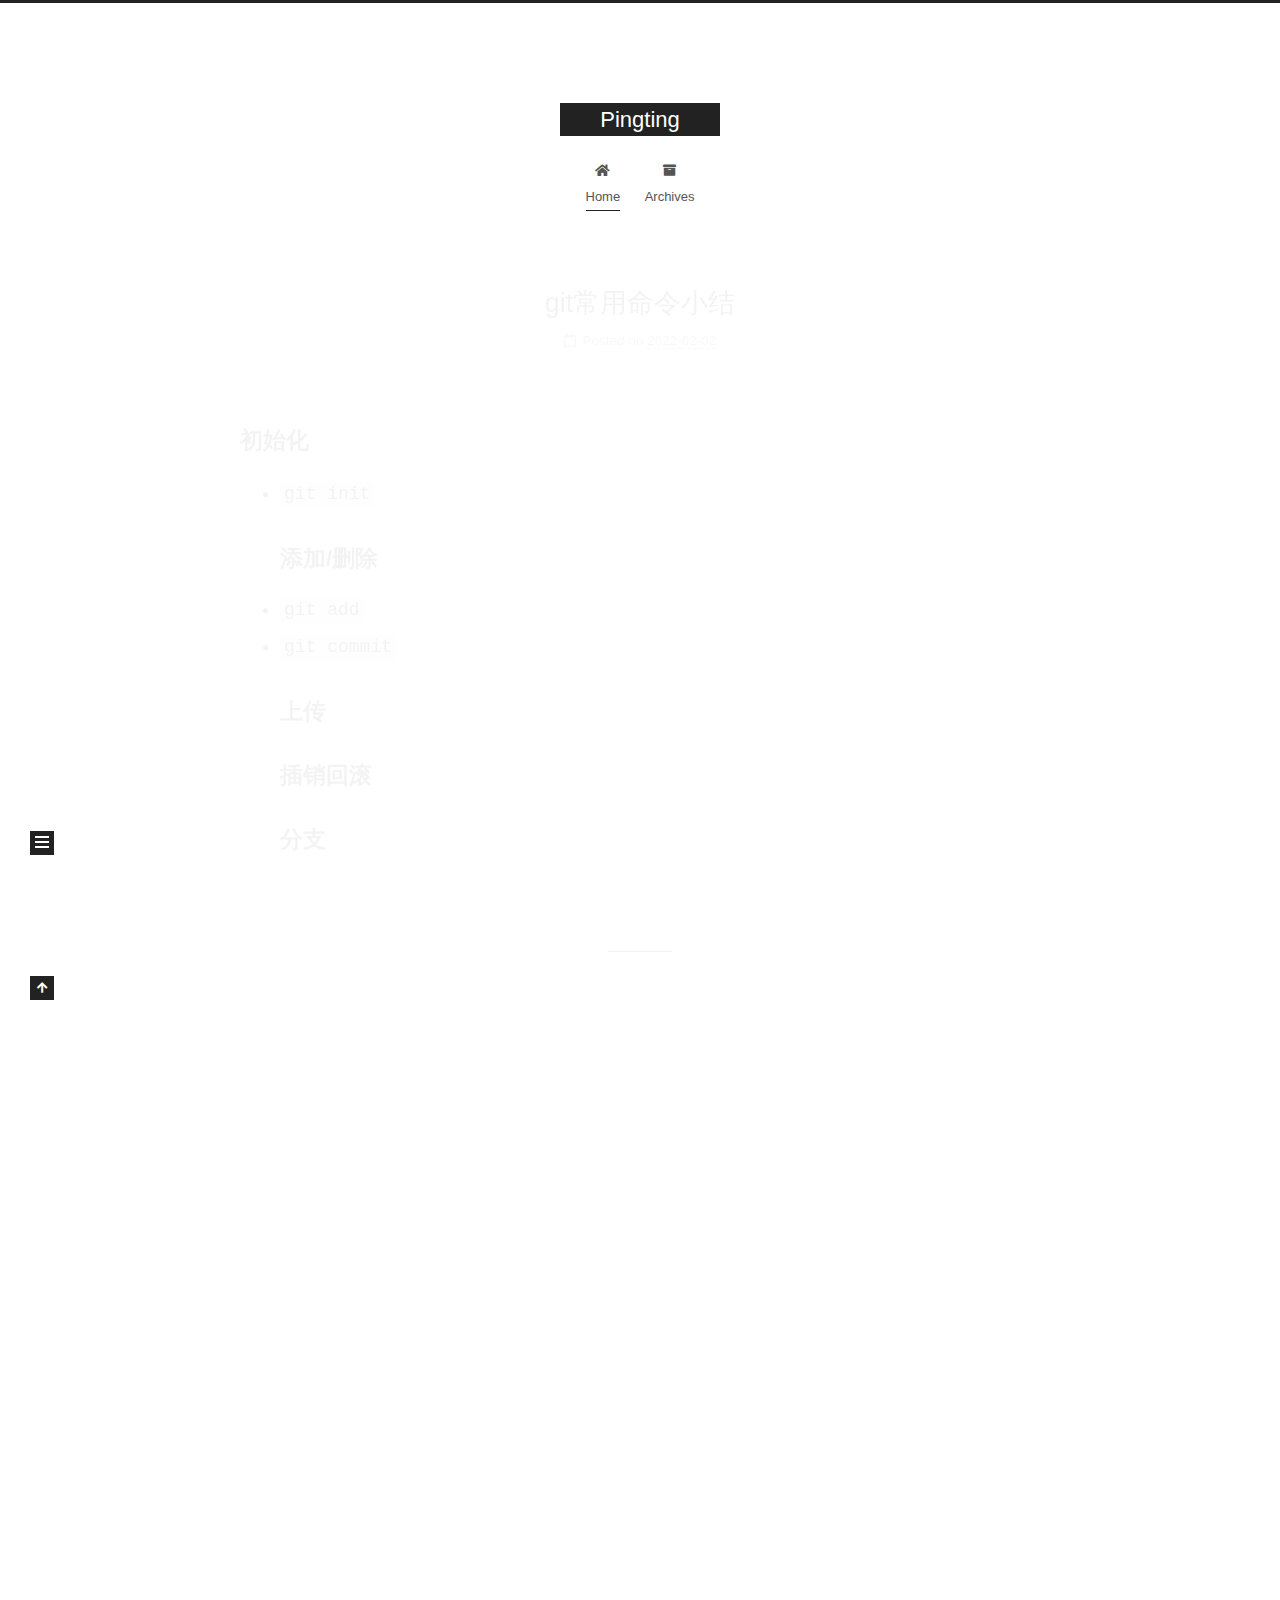
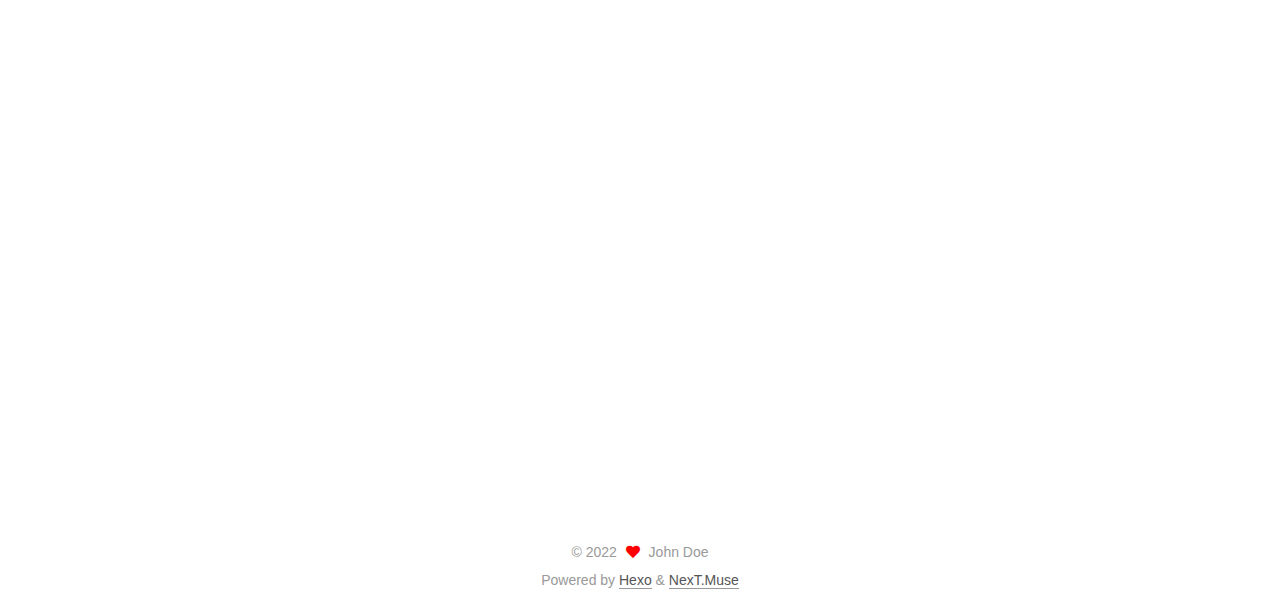
<file: index.html>
<!DOCTYPE html>
<html lang="en">
<head>
  <meta charset="UTF-8">
<meta name="viewport" content="width=device-width, initial-scale=1, maximum-scale=2">
<meta name="theme-color" content="#222">
<meta name="generator" content="Hexo 5.4.1">
  <link rel="apple-touch-icon" sizes="180x180" href="/images/apple-touch-icon-next.png">
  <link rel="icon" type="image/png" sizes="32x32" href="/images/favicon-32x32-next.png">
  <link rel="icon" type="image/png" sizes="16x16" href="/images/favicon-16x16-next.png">
  <link rel="mask-icon" href="/images/logo.svg" color="#222">

<link rel="stylesheet" href="/css/main.css">


<link rel="stylesheet" href="/lib/font-awesome/css/all.min.css">

<script id="hexo-configurations">
    var NexT = window.NexT || {};
    var CONFIG = {"hostname":"example.com","root":"/","scheme":"Muse","version":"7.8.0","exturl":false,"sidebar":{"position":"left","display":"post","padding":18,"offset":12,"onmobile":false},"copycode":{"enable":false,"show_result":false,"style":null},"back2top":{"enable":true,"sidebar":false,"scrollpercent":false},"bookmark":{"enable":false,"color":"#222","save":"auto"},"fancybox":false,"mediumzoom":false,"lazyload":false,"pangu":false,"comments":{"style":"tabs","active":null,"storage":true,"lazyload":false,"nav":null},"algolia":{"hits":{"per_page":10},"labels":{"input_placeholder":"Search for Posts","hits_empty":"We didn't find any results for the search: ${query}","hits_stats":"${hits} results found in ${time} ms"}},"localsearch":{"enable":false,"trigger":"auto","top_n_per_article":1,"unescape":false,"preload":false},"motion":{"enable":true,"async":false,"transition":{"post_block":"fadeIn","post_header":"slideDownIn","post_body":"slideDownIn","coll_header":"slideLeftIn","sidebar":"slideUpIn"}}};
  </script>

  <meta property="og:type" content="website">
<meta property="og:title" content="Pingting">
<meta property="og:url" content="http://example.com/index.html">
<meta property="og:site_name" content="Pingting">
<meta property="og:locale" content="en_US">
<meta property="article:author" content="John Doe">
<meta name="twitter:card" content="summary">

<link rel="canonical" href="http://example.com/">


<script id="page-configurations">
  // https://hexo.io/docs/variables.html
  CONFIG.page = {
    sidebar: "",
    isHome : true,
    isPost : false,
    lang   : 'en'
  };
</script>

  <title>Pingting</title>
  






  <noscript>
  <style>
  .use-motion .brand,
  .use-motion .menu-item,
  .sidebar-inner,
  .use-motion .post-block,
  .use-motion .pagination,
  .use-motion .comments,
  .use-motion .post-header,
  .use-motion .post-body,
  .use-motion .collection-header { opacity: initial; }

  .use-motion .site-title,
  .use-motion .site-subtitle {
    opacity: initial;
    top: initial;
  }

  .use-motion .logo-line-before i { left: initial; }
  .use-motion .logo-line-after i { right: initial; }
  </style>
</noscript>

</head>

<body itemscope itemtype="http://schema.org/WebPage">
  <div class="container use-motion">
    <div class="headband"></div>

    <header class="header" itemscope itemtype="http://schema.org/WPHeader">
      <div class="header-inner"><div class="site-brand-container">
  <div class="site-nav-toggle">
    <div class="toggle" aria-label="Toggle navigation bar">
      <span class="toggle-line toggle-line-first"></span>
      <span class="toggle-line toggle-line-middle"></span>
      <span class="toggle-line toggle-line-last"></span>
    </div>
  </div>

  <div class="site-meta">

    <a href="/" class="brand" rel="start">
      <span class="logo-line-before"><i></i></span>
      <h1 class="site-title">Pingting</h1>
      <span class="logo-line-after"><i></i></span>
    </a>
  </div>

  <div class="site-nav-right">
    <div class="toggle popup-trigger">
    </div>
  </div>
</div>




<nav class="site-nav">
  <ul id="menu" class="main-menu menu">
        <li class="menu-item menu-item-home">

    <a href="/" rel="section"><i class="fa fa-home fa-fw"></i>Home</a>

  </li>
        <li class="menu-item menu-item-archives">

    <a href="/archives/" rel="section"><i class="fa fa-archive fa-fw"></i>Archives</a>

  </li>
  </ul>
</nav>




</div>
    </header>

    
  <div class="back-to-top">
    <i class="fa fa-arrow-up"></i>
    <span>0%</span>
  </div>


    <main class="main">
      <div class="main-inner">
        <div class="content-wrap">
          

          <div class="content index posts-expand">
            
      
  
  
  <article itemscope itemtype="http://schema.org/Article" class="post-block" lang="en">
    <link itemprop="mainEntityOfPage" href="http://example.com/2022/02/02/git%E5%B8%B8%E7%94%A8%E5%91%BD%E4%BB%A4%E5%B0%8F%E7%BB%93/">

    <span hidden itemprop="author" itemscope itemtype="http://schema.org/Person">
      <meta itemprop="image" content="/images/avatar.gif">
      <meta itemprop="name" content="John Doe">
      <meta itemprop="description" content="">
    </span>

    <span hidden itemprop="publisher" itemscope itemtype="http://schema.org/Organization">
      <meta itemprop="name" content="Pingting">
    </span>
      <header class="post-header">
        <h2 class="post-title" itemprop="name headline">
          
            <a href="/2022/02/02/git%E5%B8%B8%E7%94%A8%E5%91%BD%E4%BB%A4%E5%B0%8F%E7%BB%93/" class="post-title-link" itemprop="url">git常用命令小结</a>
        </h2>

        <div class="post-meta">
            <span class="post-meta-item">
              <span class="post-meta-item-icon">
                <i class="far fa-calendar"></i>
              </span>
              <span class="post-meta-item-text">Posted on</span>
              

              <time title="Created: 2022-02-02 17:10:20 / Modified: 17:44:55" itemprop="dateCreated datePublished" datetime="2022-02-02T17:10:20+08:00">2022-02-02</time>
            </span>

          

        </div>
      </header>

    
    
    
    <div class="post-body" itemprop="articleBody">

      
          <h3 id="初始化"><a href="#初始化" class="headerlink" title="初始化"></a>初始化</h3><ul>
<li><code>git init</code><h3 id="添加-删除"><a href="#添加-删除" class="headerlink" title="添加/删除"></a>添加/删除</h3></li>
<li><code>git add</code></li>
<li><code>git commit</code><h3 id="上传"><a href="#上传" class="headerlink" title="上传"></a>上传</h3><h3 id="插销回滚"><a href="#插销回滚" class="headerlink" title="插销回滚"></a>插销回滚</h3><h3 id="分支"><a href="#分支" class="headerlink" title="分支"></a>分支</h3></li>
</ul>

      
    </div>

    
    
    
      <footer class="post-footer">
        <div class="post-eof"></div>
      </footer>
  </article>
  
  
  

      
  
  
  <article itemscope itemtype="http://schema.org/Article" class="post-block" lang="en">
    <link itemprop="mainEntityOfPage" href="http://example.com/2022/02/02/hello-world/">

    <span hidden itemprop="author" itemscope itemtype="http://schema.org/Person">
      <meta itemprop="image" content="/images/avatar.gif">
      <meta itemprop="name" content="John Doe">
      <meta itemprop="description" content="">
    </span>

    <span hidden itemprop="publisher" itemscope itemtype="http://schema.org/Organization">
      <meta itemprop="name" content="Pingting">
    </span>
      <header class="post-header">
        <h2 class="post-title" itemprop="name headline">
          
            <a href="/2022/02/02/hello-world/" class="post-title-link" itemprop="url">Hello World</a>
        </h2>

        <div class="post-meta">
            <span class="post-meta-item">
              <span class="post-meta-item-icon">
                <i class="far fa-calendar"></i>
              </span>
              <span class="post-meta-item-text">Posted on</span>
              

              <time title="Created: 2022-02-02 16:52:49 / Modified: 16:37:28" itemprop="dateCreated datePublished" datetime="2022-02-02T16:52:49+08:00">2022-02-02</time>
            </span>

          

        </div>
      </header>

    
    
    
    <div class="post-body" itemprop="articleBody">

      
          <p>Welcome to <a target="_blank" rel="noopener" href="https://hexo.io/">Hexo</a>! This is your very first post. Check <a target="_blank" rel="noopener" href="https://hexo.io/docs/">documentation</a> for more info. If you get any problems when using Hexo, you can find the answer in <a target="_blank" rel="noopener" href="https://hexo.io/docs/troubleshooting.html">troubleshooting</a> or you can ask me on <a target="_blank" rel="noopener" href="https://github.com/hexojs/hexo/issues">GitHub</a>.</p>
<h2 id="Quick-Start"><a href="#Quick-Start" class="headerlink" title="Quick Start"></a>Quick Start</h2><h3 id="Create-a-new-post"><a href="#Create-a-new-post" class="headerlink" title="Create a new post"></a>Create a new post</h3><figure class="highlight bash"><table><tr><td class="gutter"><pre><span class="line">1</span><br></pre></td><td class="code"><pre><span class="line">$ hexo new <span class="string">&quot;My New Post&quot;</span></span><br></pre></td></tr></table></figure>

<p>More info: <a target="_blank" rel="noopener" href="https://hexo.io/docs/writing.html">Writing</a></p>
<h3 id="Run-server"><a href="#Run-server" class="headerlink" title="Run server"></a>Run server</h3><figure class="highlight bash"><table><tr><td class="gutter"><pre><span class="line">1</span><br></pre></td><td class="code"><pre><span class="line">$ hexo server</span><br></pre></td></tr></table></figure>

<p>More info: <a target="_blank" rel="noopener" href="https://hexo.io/docs/server.html">Server</a></p>
<h3 id="Generate-static-files"><a href="#Generate-static-files" class="headerlink" title="Generate static files"></a>Generate static files</h3><figure class="highlight bash"><table><tr><td class="gutter"><pre><span class="line">1</span><br></pre></td><td class="code"><pre><span class="line">$ hexo generate</span><br></pre></td></tr></table></figure>

<p>More info: <a target="_blank" rel="noopener" href="https://hexo.io/docs/generating.html">Generating</a></p>
<h3 id="Deploy-to-remote-sites"><a href="#Deploy-to-remote-sites" class="headerlink" title="Deploy to remote sites"></a>Deploy to remote sites</h3><figure class="highlight bash"><table><tr><td class="gutter"><pre><span class="line">1</span><br></pre></td><td class="code"><pre><span class="line">$ hexo deploy</span><br></pre></td></tr></table></figure>

<p>More info: <a target="_blank" rel="noopener" href="https://hexo.io/docs/one-command-deployment.html">Deployment</a></p>

      
    </div>

    
    
    
      <footer class="post-footer">
        <div class="post-eof"></div>
      </footer>
  </article>
  
  
  


  



          </div>
          

<script>
  window.addEventListener('tabs:register', () => {
    let { activeClass } = CONFIG.comments;
    if (CONFIG.comments.storage) {
      activeClass = localStorage.getItem('comments_active') || activeClass;
    }
    if (activeClass) {
      let activeTab = document.querySelector(`a[href="#comment-${activeClass}"]`);
      if (activeTab) {
        activeTab.click();
      }
    }
  });
  if (CONFIG.comments.storage) {
    window.addEventListener('tabs:click', event => {
      if (!event.target.matches('.tabs-comment .tab-content .tab-pane')) return;
      let commentClass = event.target.classList[1];
      localStorage.setItem('comments_active', commentClass);
    });
  }
</script>

        </div>
          
  
  <div class="toggle sidebar-toggle">
    <span class="toggle-line toggle-line-first"></span>
    <span class="toggle-line toggle-line-middle"></span>
    <span class="toggle-line toggle-line-last"></span>
  </div>

  <aside class="sidebar">
    <div class="sidebar-inner">

      <ul class="sidebar-nav motion-element">
        <li class="sidebar-nav-toc">
          Table of Contents
        </li>
        <li class="sidebar-nav-overview">
          Overview
        </li>
      </ul>

      <!--noindex-->
      <div class="post-toc-wrap sidebar-panel">
      </div>
      <!--/noindex-->

      <div class="site-overview-wrap sidebar-panel">
        <div class="site-author motion-element" itemprop="author" itemscope itemtype="http://schema.org/Person">
  <p class="site-author-name" itemprop="name">John Doe</p>
  <div class="site-description" itemprop="description"></div>
</div>
<div class="site-state-wrap motion-element">
  <nav class="site-state">
      <div class="site-state-item site-state-posts">
          <a href="/archives/">
        
          <span class="site-state-item-count">2</span>
          <span class="site-state-item-name">posts</span>
        </a>
      </div>
  </nav>
</div>



      </div>

    </div>
  </aside>
  <div id="sidebar-dimmer"></div>


      </div>
    </main>

    <footer class="footer">
      <div class="footer-inner">
        

        

<div class="copyright">
  
  &copy; 
  <span itemprop="copyrightYear">2022</span>
  <span class="with-love">
    <i class="fa fa-heart"></i>
  </span>
  <span class="author" itemprop="copyrightHolder">John Doe</span>
</div>
  <div class="powered-by">Powered by <a href="https://hexo.io/" class="theme-link" rel="noopener" target="_blank">Hexo</a> & <a href="https://muse.theme-next.org/" class="theme-link" rel="noopener" target="_blank">NexT.Muse</a>
  </div>

        








      </div>
    </footer>
  </div>

  
  <script src="/lib/anime.min.js"></script>
  <script src="/lib/velocity/velocity.min.js"></script>
  <script src="/lib/velocity/velocity.ui.min.js"></script>

<script src="/js/utils.js"></script>

<script src="/js/motion.js"></script>


<script src="/js/schemes/muse.js"></script>


<script src="/js/next-boot.js"></script>




  















  

  

</body>
</html>
</file>
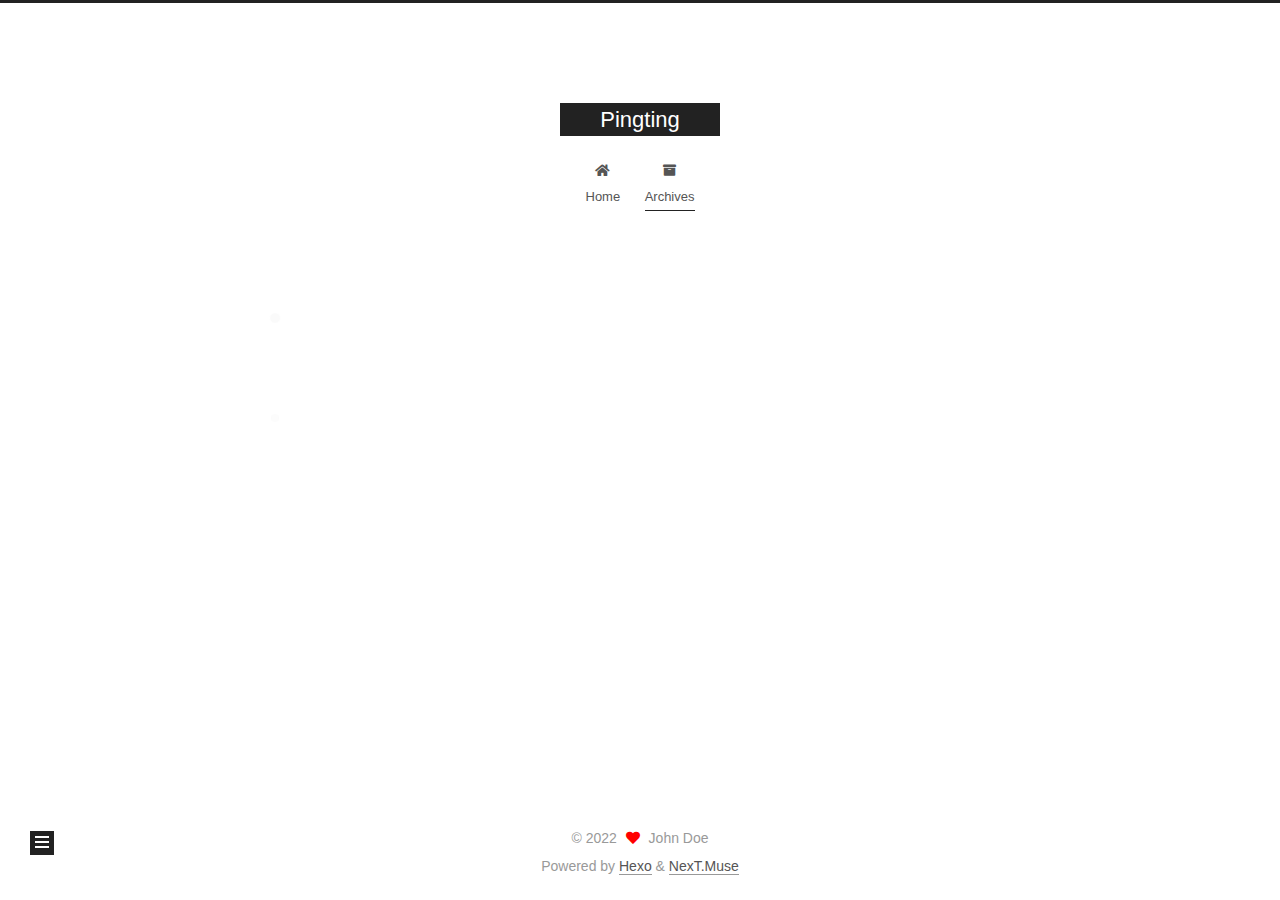
<file: archives/index.html>
<!DOCTYPE html>
<html lang="en">
<head>
  <meta charset="UTF-8">
<meta name="viewport" content="width=device-width, initial-scale=1, maximum-scale=2">
<meta name="theme-color" content="#222">
<meta name="generator" content="Hexo 5.4.1">
  <link rel="apple-touch-icon" sizes="180x180" href="/images/apple-touch-icon-next.png">
  <link rel="icon" type="image/png" sizes="32x32" href="/images/favicon-32x32-next.png">
  <link rel="icon" type="image/png" sizes="16x16" href="/images/favicon-16x16-next.png">
  <link rel="mask-icon" href="/images/logo.svg" color="#222">

<link rel="stylesheet" href="/css/main.css">


<link rel="stylesheet" href="/lib/font-awesome/css/all.min.css">

<script id="hexo-configurations">
    var NexT = window.NexT || {};
    var CONFIG = {"hostname":"example.com","root":"/","scheme":"Muse","version":"7.8.0","exturl":false,"sidebar":{"position":"left","display":"post","padding":18,"offset":12,"onmobile":false},"copycode":{"enable":false,"show_result":false,"style":null},"back2top":{"enable":true,"sidebar":false,"scrollpercent":false},"bookmark":{"enable":false,"color":"#222","save":"auto"},"fancybox":false,"mediumzoom":false,"lazyload":false,"pangu":false,"comments":{"style":"tabs","active":null,"storage":true,"lazyload":false,"nav":null},"algolia":{"hits":{"per_page":10},"labels":{"input_placeholder":"Search for Posts","hits_empty":"We didn't find any results for the search: ${query}","hits_stats":"${hits} results found in ${time} ms"}},"localsearch":{"enable":false,"trigger":"auto","top_n_per_article":1,"unescape":false,"preload":false},"motion":{"enable":true,"async":false,"transition":{"post_block":"fadeIn","post_header":"slideDownIn","post_body":"slideDownIn","coll_header":"slideLeftIn","sidebar":"slideUpIn"}}};
  </script>

  <meta property="og:type" content="website">
<meta property="og:title" content="Pingting">
<meta property="og:url" content="http://example.com/archives/index.html">
<meta property="og:site_name" content="Pingting">
<meta property="og:locale" content="en_US">
<meta property="article:author" content="John Doe">
<meta name="twitter:card" content="summary">

<link rel="canonical" href="http://example.com/archives/">


<script id="page-configurations">
  // https://hexo.io/docs/variables.html
  CONFIG.page = {
    sidebar: "",
    isHome : false,
    isPost : false,
    lang   : 'en'
  };
</script>

  <title>Archive | Pingting</title>
  






  <noscript>
  <style>
  .use-motion .brand,
  .use-motion .menu-item,
  .sidebar-inner,
  .use-motion .post-block,
  .use-motion .pagination,
  .use-motion .comments,
  .use-motion .post-header,
  .use-motion .post-body,
  .use-motion .collection-header { opacity: initial; }

  .use-motion .site-title,
  .use-motion .site-subtitle {
    opacity: initial;
    top: initial;
  }

  .use-motion .logo-line-before i { left: initial; }
  .use-motion .logo-line-after i { right: initial; }
  </style>
</noscript>

</head>

<body itemscope itemtype="http://schema.org/WebPage">
  <div class="container use-motion">
    <div class="headband"></div>

    <header class="header" itemscope itemtype="http://schema.org/WPHeader">
      <div class="header-inner"><div class="site-brand-container">
  <div class="site-nav-toggle">
    <div class="toggle" aria-label="Toggle navigation bar">
      <span class="toggle-line toggle-line-first"></span>
      <span class="toggle-line toggle-line-middle"></span>
      <span class="toggle-line toggle-line-last"></span>
    </div>
  </div>

  <div class="site-meta">

    <a href="/" class="brand" rel="start">
      <span class="logo-line-before"><i></i></span>
      <h1 class="site-title">Pingting</h1>
      <span class="logo-line-after"><i></i></span>
    </a>
  </div>

  <div class="site-nav-right">
    <div class="toggle popup-trigger">
    </div>
  </div>
</div>




<nav class="site-nav">
  <ul id="menu" class="main-menu menu">
        <li class="menu-item menu-item-home">

    <a href="/" rel="section"><i class="fa fa-home fa-fw"></i>Home</a>

  </li>
        <li class="menu-item menu-item-archives">

    <a href="/archives/" rel="section"><i class="fa fa-archive fa-fw"></i>Archives</a>

  </li>
  </ul>
</nav>




</div>
    </header>

    
  <div class="back-to-top">
    <i class="fa fa-arrow-up"></i>
    <span>0%</span>
  </div>


    <main class="main">
      <div class="main-inner">
        <div class="content-wrap">
          

          <div class="content archive">
            

  
  
  
  <div class="post-block">
    <div class="posts-collapse">
      <div class="collection-title">
        <span class="collection-header">Um..! 2 posts in total. Keep on posting.</span>
      </div>

      
    <div class="collection-year">
      <span class="collection-header">2022</span>
    </div>

  <article itemscope itemtype="http://schema.org/Article">
    <header class="post-header">

      <div class="post-meta">
        <time itemprop="dateCreated"
              datetime="2022-02-02T17:10:20+08:00"
              content="2022-02-02">
          02-02
        </time>
      </div>

      <div class="post-title">
          <a class="post-title-link" href="/2022/02/02/git%E5%B8%B8%E7%94%A8%E5%91%BD%E4%BB%A4%E5%B0%8F%E7%BB%93/" itemprop="url">
            <span itemprop="name">git常用命令小结</span>
          </a>
      </div>

    </header>
  </article>

  <article itemscope itemtype="http://schema.org/Article">
    <header class="post-header">

      <div class="post-meta">
        <time itemprop="dateCreated"
              datetime="2022-02-02T16:52:49+08:00"
              content="2022-02-02">
          02-02
        </time>
      </div>

      <div class="post-title">
          <a class="post-title-link" href="/2022/02/02/hello-world/" itemprop="url">
            <span itemprop="name">Hello World</span>
          </a>
      </div>

    </header>
  </article>


    </div>
  </div>
  
  
  

  



          </div>
          

<script>
  window.addEventListener('tabs:register', () => {
    let { activeClass } = CONFIG.comments;
    if (CONFIG.comments.storage) {
      activeClass = localStorage.getItem('comments_active') || activeClass;
    }
    if (activeClass) {
      let activeTab = document.querySelector(`a[href="#comment-${activeClass}"]`);
      if (activeTab) {
        activeTab.click();
      }
    }
  });
  if (CONFIG.comments.storage) {
    window.addEventListener('tabs:click', event => {
      if (!event.target.matches('.tabs-comment .tab-content .tab-pane')) return;
      let commentClass = event.target.classList[1];
      localStorage.setItem('comments_active', commentClass);
    });
  }
</script>

        </div>
          
  
  <div class="toggle sidebar-toggle">
    <span class="toggle-line toggle-line-first"></span>
    <span class="toggle-line toggle-line-middle"></span>
    <span class="toggle-line toggle-line-last"></span>
  </div>

  <aside class="sidebar">
    <div class="sidebar-inner">

      <ul class="sidebar-nav motion-element">
        <li class="sidebar-nav-toc">
          Table of Contents
        </li>
        <li class="sidebar-nav-overview">
          Overview
        </li>
      </ul>

      <!--noindex-->
      <div class="post-toc-wrap sidebar-panel">
      </div>
      <!--/noindex-->

      <div class="site-overview-wrap sidebar-panel">
        <div class="site-author motion-element" itemprop="author" itemscope itemtype="http://schema.org/Person">
  <p class="site-author-name" itemprop="name">John Doe</p>
  <div class="site-description" itemprop="description"></div>
</div>
<div class="site-state-wrap motion-element">
  <nav class="site-state">
      <div class="site-state-item site-state-posts">
          <a href="/archives/">
        
          <span class="site-state-item-count">2</span>
          <span class="site-state-item-name">posts</span>
        </a>
      </div>
  </nav>
</div>



      </div>

    </div>
  </aside>
  <div id="sidebar-dimmer"></div>


      </div>
    </main>

    <footer class="footer">
      <div class="footer-inner">
        

        

<div class="copyright">
  
  &copy; 
  <span itemprop="copyrightYear">2022</span>
  <span class="with-love">
    <i class="fa fa-heart"></i>
  </span>
  <span class="author" itemprop="copyrightHolder">John Doe</span>
</div>
  <div class="powered-by">Powered by <a href="https://hexo.io/" class="theme-link" rel="noopener" target="_blank">Hexo</a> & <a href="https://muse.theme-next.org/" class="theme-link" rel="noopener" target="_blank">NexT.Muse</a>
  </div>

        








      </div>
    </footer>
  </div>

  
  <script src="/lib/anime.min.js"></script>
  <script src="/lib/velocity/velocity.min.js"></script>
  <script src="/lib/velocity/velocity.ui.min.js"></script>

<script src="/js/utils.js"></script>

<script src="/js/motion.js"></script>


<script src="/js/schemes/muse.js"></script>


<script src="/js/next-boot.js"></script>




  















  

  

</body>
</html>
</file>
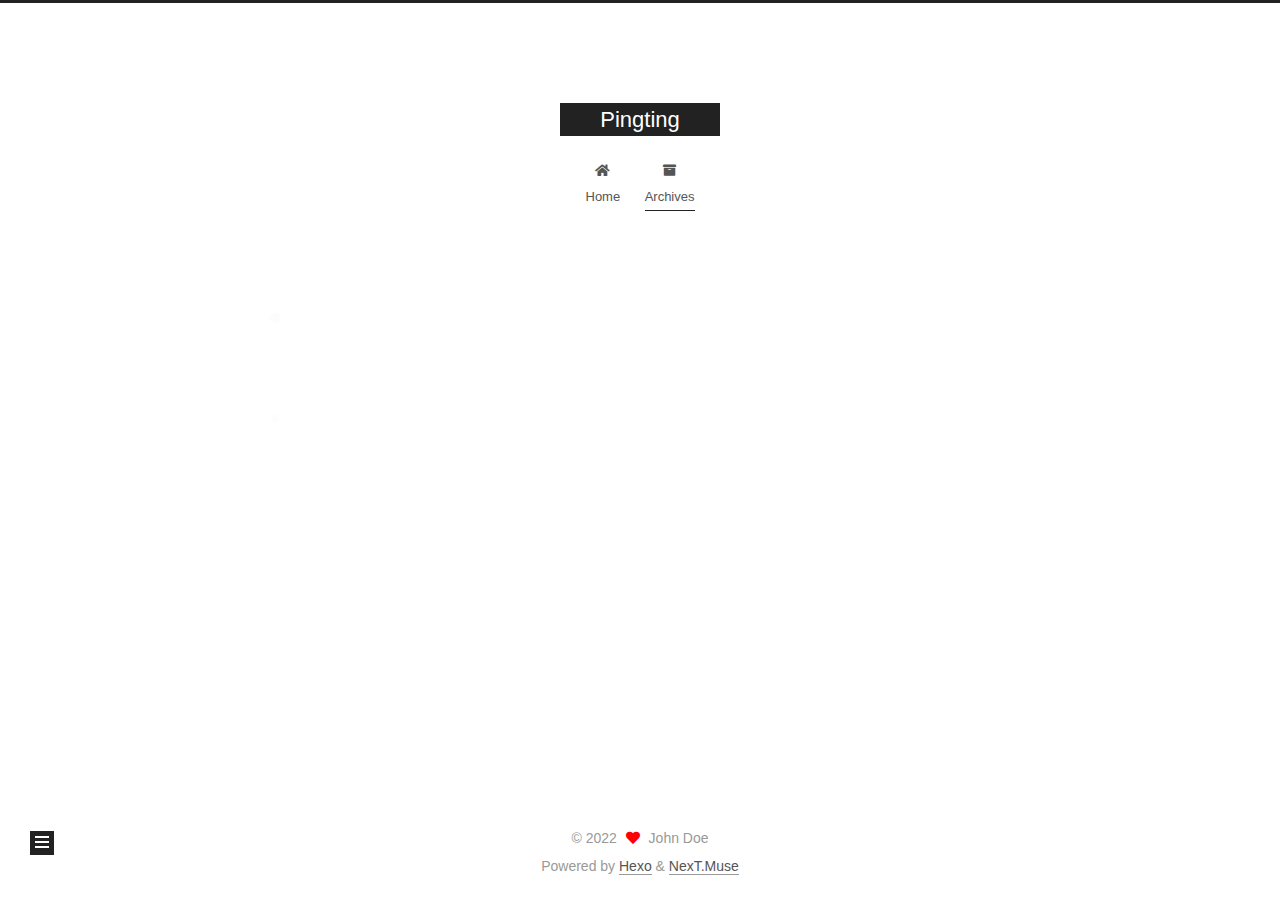
<file: archives/2022/index.html>
<!DOCTYPE html>
<html lang="en">
<head>
  <meta charset="UTF-8">
<meta name="viewport" content="width=device-width, initial-scale=1, maximum-scale=2">
<meta name="theme-color" content="#222">
<meta name="generator" content="Hexo 5.4.1">
  <link rel="apple-touch-icon" sizes="180x180" href="/images/apple-touch-icon-next.png">
  <link rel="icon" type="image/png" sizes="32x32" href="/images/favicon-32x32-next.png">
  <link rel="icon" type="image/png" sizes="16x16" href="/images/favicon-16x16-next.png">
  <link rel="mask-icon" href="/images/logo.svg" color="#222">

<link rel="stylesheet" href="/css/main.css">


<link rel="stylesheet" href="/lib/font-awesome/css/all.min.css">

<script id="hexo-configurations">
    var NexT = window.NexT || {};
    var CONFIG = {"hostname":"example.com","root":"/","scheme":"Muse","version":"7.8.0","exturl":false,"sidebar":{"position":"left","display":"post","padding":18,"offset":12,"onmobile":false},"copycode":{"enable":false,"show_result":false,"style":null},"back2top":{"enable":true,"sidebar":false,"scrollpercent":false},"bookmark":{"enable":false,"color":"#222","save":"auto"},"fancybox":false,"mediumzoom":false,"lazyload":false,"pangu":false,"comments":{"style":"tabs","active":null,"storage":true,"lazyload":false,"nav":null},"algolia":{"hits":{"per_page":10},"labels":{"input_placeholder":"Search for Posts","hits_empty":"We didn't find any results for the search: ${query}","hits_stats":"${hits} results found in ${time} ms"}},"localsearch":{"enable":false,"trigger":"auto","top_n_per_article":1,"unescape":false,"preload":false},"motion":{"enable":true,"async":false,"transition":{"post_block":"fadeIn","post_header":"slideDownIn","post_body":"slideDownIn","coll_header":"slideLeftIn","sidebar":"slideUpIn"}}};
  </script>

  <meta property="og:type" content="website">
<meta property="og:title" content="Pingting">
<meta property="og:url" content="http://example.com/archives/2022/index.html">
<meta property="og:site_name" content="Pingting">
<meta property="og:locale" content="en_US">
<meta property="article:author" content="John Doe">
<meta name="twitter:card" content="summary">

<link rel="canonical" href="http://example.com/archives/2022/">


<script id="page-configurations">
  // https://hexo.io/docs/variables.html
  CONFIG.page = {
    sidebar: "",
    isHome : false,
    isPost : false,
    lang   : 'en'
  };
</script>

  <title>Archive | Pingting</title>
  






  <noscript>
  <style>
  .use-motion .brand,
  .use-motion .menu-item,
  .sidebar-inner,
  .use-motion .post-block,
  .use-motion .pagination,
  .use-motion .comments,
  .use-motion .post-header,
  .use-motion .post-body,
  .use-motion .collection-header { opacity: initial; }

  .use-motion .site-title,
  .use-motion .site-subtitle {
    opacity: initial;
    top: initial;
  }

  .use-motion .logo-line-before i { left: initial; }
  .use-motion .logo-line-after i { right: initial; }
  </style>
</noscript>

</head>

<body itemscope itemtype="http://schema.org/WebPage">
  <div class="container use-motion">
    <div class="headband"></div>

    <header class="header" itemscope itemtype="http://schema.org/WPHeader">
      <div class="header-inner"><div class="site-brand-container">
  <div class="site-nav-toggle">
    <div class="toggle" aria-label="Toggle navigation bar">
      <span class="toggle-line toggle-line-first"></span>
      <span class="toggle-line toggle-line-middle"></span>
      <span class="toggle-line toggle-line-last"></span>
    </div>
  </div>

  <div class="site-meta">

    <a href="/" class="brand" rel="start">
      <span class="logo-line-before"><i></i></span>
      <h1 class="site-title">Pingting</h1>
      <span class="logo-line-after"><i></i></span>
    </a>
  </div>

  <div class="site-nav-right">
    <div class="toggle popup-trigger">
    </div>
  </div>
</div>




<nav class="site-nav">
  <ul id="menu" class="main-menu menu">
        <li class="menu-item menu-item-home">

    <a href="/" rel="section"><i class="fa fa-home fa-fw"></i>Home</a>

  </li>
        <li class="menu-item menu-item-archives">

    <a href="/archives/" rel="section"><i class="fa fa-archive fa-fw"></i>Archives</a>

  </li>
  </ul>
</nav>




</div>
    </header>

    
  <div class="back-to-top">
    <i class="fa fa-arrow-up"></i>
    <span>0%</span>
  </div>


    <main class="main">
      <div class="main-inner">
        <div class="content-wrap">
          

          <div class="content archive">
            

  
  
  
  <div class="post-block">
    <div class="posts-collapse">
      <div class="collection-title">
        <span class="collection-header">Um..! 2 posts in total. Keep on posting.</span>
      </div>

      
    <div class="collection-year">
      <span class="collection-header">2022</span>
    </div>

  <article itemscope itemtype="http://schema.org/Article">
    <header class="post-header">

      <div class="post-meta">
        <time itemprop="dateCreated"
              datetime="2022-02-02T17:10:20+08:00"
              content="2022-02-02">
          02-02
        </time>
      </div>

      <div class="post-title">
          <a class="post-title-link" href="/2022/02/02/git%E5%B8%B8%E7%94%A8%E5%91%BD%E4%BB%A4%E5%B0%8F%E7%BB%93/" itemprop="url">
            <span itemprop="name">git常用命令小结</span>
          </a>
      </div>

    </header>
  </article>

  <article itemscope itemtype="http://schema.org/Article">
    <header class="post-header">

      <div class="post-meta">
        <time itemprop="dateCreated"
              datetime="2022-02-02T16:52:49+08:00"
              content="2022-02-02">
          02-02
        </time>
      </div>

      <div class="post-title">
          <a class="post-title-link" href="/2022/02/02/hello-world/" itemprop="url">
            <span itemprop="name">Hello World</span>
          </a>
      </div>

    </header>
  </article>


    </div>
  </div>
  
  
  

  



          </div>
          

<script>
  window.addEventListener('tabs:register', () => {
    let { activeClass } = CONFIG.comments;
    if (CONFIG.comments.storage) {
      activeClass = localStorage.getItem('comments_active') || activeClass;
    }
    if (activeClass) {
      let activeTab = document.querySelector(`a[href="#comment-${activeClass}"]`);
      if (activeTab) {
        activeTab.click();
      }
    }
  });
  if (CONFIG.comments.storage) {
    window.addEventListener('tabs:click', event => {
      if (!event.target.matches('.tabs-comment .tab-content .tab-pane')) return;
      let commentClass = event.target.classList[1];
      localStorage.setItem('comments_active', commentClass);
    });
  }
</script>

        </div>
          
  
  <div class="toggle sidebar-toggle">
    <span class="toggle-line toggle-line-first"></span>
    <span class="toggle-line toggle-line-middle"></span>
    <span class="toggle-line toggle-line-last"></span>
  </div>

  <aside class="sidebar">
    <div class="sidebar-inner">

      <ul class="sidebar-nav motion-element">
        <li class="sidebar-nav-toc">
          Table of Contents
        </li>
        <li class="sidebar-nav-overview">
          Overview
        </li>
      </ul>

      <!--noindex-->
      <div class="post-toc-wrap sidebar-panel">
      </div>
      <!--/noindex-->

      <div class="site-overview-wrap sidebar-panel">
        <div class="site-author motion-element" itemprop="author" itemscope itemtype="http://schema.org/Person">
  <p class="site-author-name" itemprop="name">John Doe</p>
  <div class="site-description" itemprop="description"></div>
</div>
<div class="site-state-wrap motion-element">
  <nav class="site-state">
      <div class="site-state-item site-state-posts">
          <a href="/archives/">
        
          <span class="site-state-item-count">2</span>
          <span class="site-state-item-name">posts</span>
        </a>
      </div>
  </nav>
</div>



      </div>

    </div>
  </aside>
  <div id="sidebar-dimmer"></div>


      </div>
    </main>

    <footer class="footer">
      <div class="footer-inner">
        

        

<div class="copyright">
  
  &copy; 
  <span itemprop="copyrightYear">2022</span>
  <span class="with-love">
    <i class="fa fa-heart"></i>
  </span>
  <span class="author" itemprop="copyrightHolder">John Doe</span>
</div>
  <div class="powered-by">Powered by <a href="https://hexo.io/" class="theme-link" rel="noopener" target="_blank">Hexo</a> & <a href="https://muse.theme-next.org/" class="theme-link" rel="noopener" target="_blank">NexT.Muse</a>
  </div>

        








      </div>
    </footer>
  </div>

  
  <script src="/lib/anime.min.js"></script>
  <script src="/lib/velocity/velocity.min.js"></script>
  <script src="/lib/velocity/velocity.ui.min.js"></script>

<script src="/js/utils.js"></script>

<script src="/js/motion.js"></script>


<script src="/js/schemes/muse.js"></script>


<script src="/js/next-boot.js"></script>




  















  

  

</body>
</html>
</file>
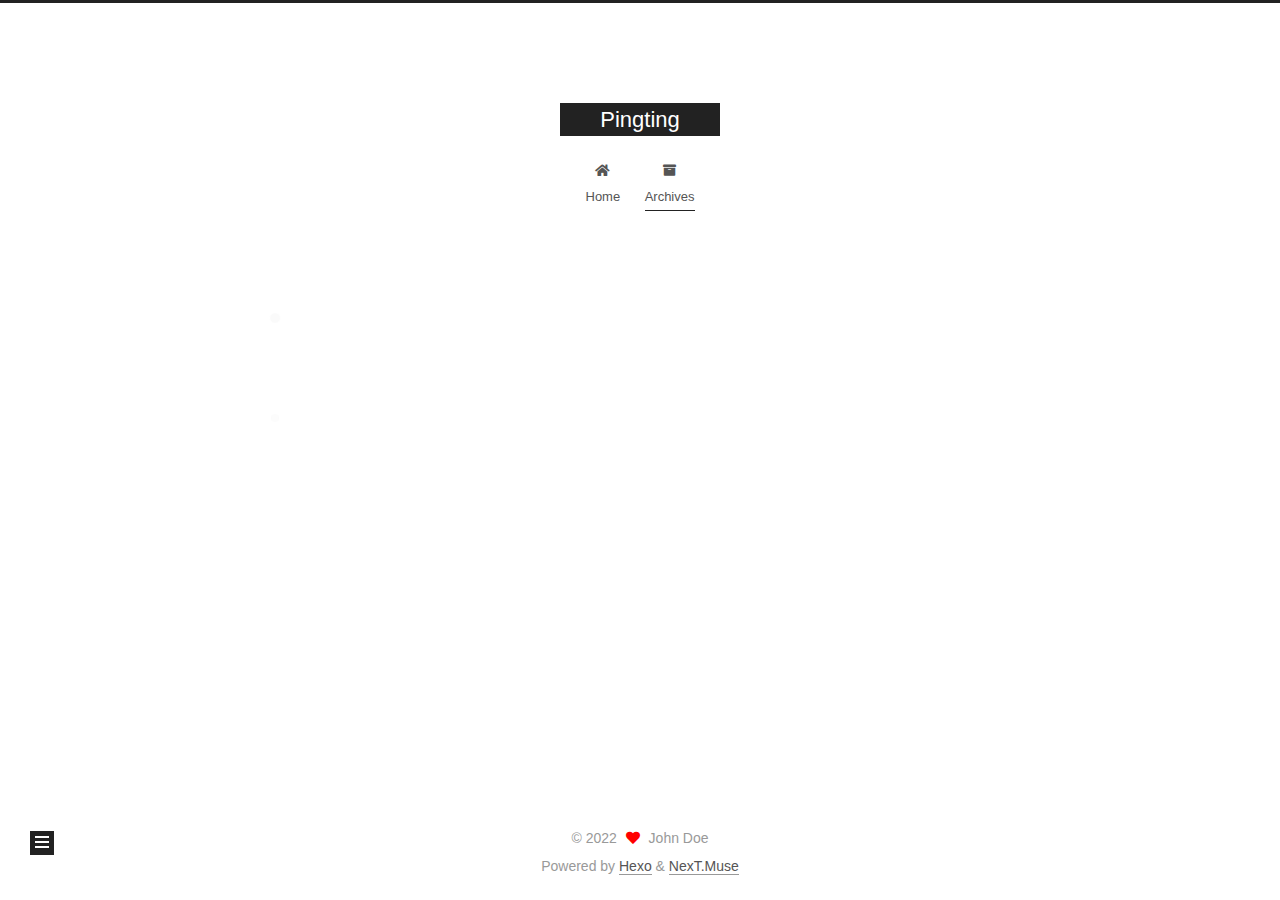
<file: archives/2022/02/index.html>
<!DOCTYPE html>
<html lang="en">
<head>
  <meta charset="UTF-8">
<meta name="viewport" content="width=device-width, initial-scale=1, maximum-scale=2">
<meta name="theme-color" content="#222">
<meta name="generator" content="Hexo 5.4.1">
  <link rel="apple-touch-icon" sizes="180x180" href="/images/apple-touch-icon-next.png">
  <link rel="icon" type="image/png" sizes="32x32" href="/images/favicon-32x32-next.png">
  <link rel="icon" type="image/png" sizes="16x16" href="/images/favicon-16x16-next.png">
  <link rel="mask-icon" href="/images/logo.svg" color="#222">

<link rel="stylesheet" href="/css/main.css">


<link rel="stylesheet" href="/lib/font-awesome/css/all.min.css">

<script id="hexo-configurations">
    var NexT = window.NexT || {};
    var CONFIG = {"hostname":"example.com","root":"/","scheme":"Muse","version":"7.8.0","exturl":false,"sidebar":{"position":"left","display":"post","padding":18,"offset":12,"onmobile":false},"copycode":{"enable":false,"show_result":false,"style":null},"back2top":{"enable":true,"sidebar":false,"scrollpercent":false},"bookmark":{"enable":false,"color":"#222","save":"auto"},"fancybox":false,"mediumzoom":false,"lazyload":false,"pangu":false,"comments":{"style":"tabs","active":null,"storage":true,"lazyload":false,"nav":null},"algolia":{"hits":{"per_page":10},"labels":{"input_placeholder":"Search for Posts","hits_empty":"We didn't find any results for the search: ${query}","hits_stats":"${hits} results found in ${time} ms"}},"localsearch":{"enable":false,"trigger":"auto","top_n_per_article":1,"unescape":false,"preload":false},"motion":{"enable":true,"async":false,"transition":{"post_block":"fadeIn","post_header":"slideDownIn","post_body":"slideDownIn","coll_header":"slideLeftIn","sidebar":"slideUpIn"}}};
  </script>

  <meta property="og:type" content="website">
<meta property="og:title" content="Pingting">
<meta property="og:url" content="http://example.com/archives/2022/02/index.html">
<meta property="og:site_name" content="Pingting">
<meta property="og:locale" content="en_US">
<meta property="article:author" content="John Doe">
<meta name="twitter:card" content="summary">

<link rel="canonical" href="http://example.com/archives/2022/02/">


<script id="page-configurations">
  // https://hexo.io/docs/variables.html
  CONFIG.page = {
    sidebar: "",
    isHome : false,
    isPost : false,
    lang   : 'en'
  };
</script>

  <title>Archive | Pingting</title>
  






  <noscript>
  <style>
  .use-motion .brand,
  .use-motion .menu-item,
  .sidebar-inner,
  .use-motion .post-block,
  .use-motion .pagination,
  .use-motion .comments,
  .use-motion .post-header,
  .use-motion .post-body,
  .use-motion .collection-header { opacity: initial; }

  .use-motion .site-title,
  .use-motion .site-subtitle {
    opacity: initial;
    top: initial;
  }

  .use-motion .logo-line-before i { left: initial; }
  .use-motion .logo-line-after i { right: initial; }
  </style>
</noscript>

</head>

<body itemscope itemtype="http://schema.org/WebPage">
  <div class="container use-motion">
    <div class="headband"></div>

    <header class="header" itemscope itemtype="http://schema.org/WPHeader">
      <div class="header-inner"><div class="site-brand-container">
  <div class="site-nav-toggle">
    <div class="toggle" aria-label="Toggle navigation bar">
      <span class="toggle-line toggle-line-first"></span>
      <span class="toggle-line toggle-line-middle"></span>
      <span class="toggle-line toggle-line-last"></span>
    </div>
  </div>

  <div class="site-meta">

    <a href="/" class="brand" rel="start">
      <span class="logo-line-before"><i></i></span>
      <h1 class="site-title">Pingting</h1>
      <span class="logo-line-after"><i></i></span>
    </a>
  </div>

  <div class="site-nav-right">
    <div class="toggle popup-trigger">
    </div>
  </div>
</div>




<nav class="site-nav">
  <ul id="menu" class="main-menu menu">
        <li class="menu-item menu-item-home">

    <a href="/" rel="section"><i class="fa fa-home fa-fw"></i>Home</a>

  </li>
        <li class="menu-item menu-item-archives">

    <a href="/archives/" rel="section"><i class="fa fa-archive fa-fw"></i>Archives</a>

  </li>
  </ul>
</nav>




</div>
    </header>

    
  <div class="back-to-top">
    <i class="fa fa-arrow-up"></i>
    <span>0%</span>
  </div>


    <main class="main">
      <div class="main-inner">
        <div class="content-wrap">
          

          <div class="content archive">
            

  
  
  
  <div class="post-block">
    <div class="posts-collapse">
      <div class="collection-title">
        <span class="collection-header">Um..! 2 posts in total. Keep on posting.</span>
      </div>

      
    <div class="collection-year">
      <span class="collection-header">2022</span>
    </div>

  <article itemscope itemtype="http://schema.org/Article">
    <header class="post-header">

      <div class="post-meta">
        <time itemprop="dateCreated"
              datetime="2022-02-02T17:10:20+08:00"
              content="2022-02-02">
          02-02
        </time>
      </div>

      <div class="post-title">
          <a class="post-title-link" href="/2022/02/02/git%E5%B8%B8%E7%94%A8%E5%91%BD%E4%BB%A4%E5%B0%8F%E7%BB%93/" itemprop="url">
            <span itemprop="name">git常用命令小结</span>
          </a>
      </div>

    </header>
  </article>

  <article itemscope itemtype="http://schema.org/Article">
    <header class="post-header">

      <div class="post-meta">
        <time itemprop="dateCreated"
              datetime="2022-02-02T16:52:49+08:00"
              content="2022-02-02">
          02-02
        </time>
      </div>

      <div class="post-title">
          <a class="post-title-link" href="/2022/02/02/hello-world/" itemprop="url">
            <span itemprop="name">Hello World</span>
          </a>
      </div>

    </header>
  </article>


    </div>
  </div>
  
  
  

  



          </div>
          

<script>
  window.addEventListener('tabs:register', () => {
    let { activeClass } = CONFIG.comments;
    if (CONFIG.comments.storage) {
      activeClass = localStorage.getItem('comments_active') || activeClass;
    }
    if (activeClass) {
      let activeTab = document.querySelector(`a[href="#comment-${activeClass}"]`);
      if (activeTab) {
        activeTab.click();
      }
    }
  });
  if (CONFIG.comments.storage) {
    window.addEventListener('tabs:click', event => {
      if (!event.target.matches('.tabs-comment .tab-content .tab-pane')) return;
      let commentClass = event.target.classList[1];
      localStorage.setItem('comments_active', commentClass);
    });
  }
</script>

        </div>
          
  
  <div class="toggle sidebar-toggle">
    <span class="toggle-line toggle-line-first"></span>
    <span class="toggle-line toggle-line-middle"></span>
    <span class="toggle-line toggle-line-last"></span>
  </div>

  <aside class="sidebar">
    <div class="sidebar-inner">

      <ul class="sidebar-nav motion-element">
        <li class="sidebar-nav-toc">
          Table of Contents
        </li>
        <li class="sidebar-nav-overview">
          Overview
        </li>
      </ul>

      <!--noindex-->
      <div class="post-toc-wrap sidebar-panel">
      </div>
      <!--/noindex-->

      <div class="site-overview-wrap sidebar-panel">
        <div class="site-author motion-element" itemprop="author" itemscope itemtype="http://schema.org/Person">
  <p class="site-author-name" itemprop="name">John Doe</p>
  <div class="site-description" itemprop="description"></div>
</div>
<div class="site-state-wrap motion-element">
  <nav class="site-state">
      <div class="site-state-item site-state-posts">
          <a href="/archives/">
        
          <span class="site-state-item-count">2</span>
          <span class="site-state-item-name">posts</span>
        </a>
      </div>
  </nav>
</div>



      </div>

    </div>
  </aside>
  <div id="sidebar-dimmer"></div>


      </div>
    </main>

    <footer class="footer">
      <div class="footer-inner">
        

        

<div class="copyright">
  
  &copy; 
  <span itemprop="copyrightYear">2022</span>
  <span class="with-love">
    <i class="fa fa-heart"></i>
  </span>
  <span class="author" itemprop="copyrightHolder">John Doe</span>
</div>
  <div class="powered-by">Powered by <a href="https://hexo.io/" class="theme-link" rel="noopener" target="_blank">Hexo</a> & <a href="https://muse.theme-next.org/" class="theme-link" rel="noopener" target="_blank">NexT.Muse</a>
  </div>

        








      </div>
    </footer>
  </div>

  
  <script src="/lib/anime.min.js"></script>
  <script src="/lib/velocity/velocity.min.js"></script>
  <script src="/lib/velocity/velocity.ui.min.js"></script>

<script src="/js/utils.js"></script>

<script src="/js/motion.js"></script>


<script src="/js/schemes/muse.js"></script>


<script src="/js/next-boot.js"></script>




  















  

  

</body>
</html>
</file>
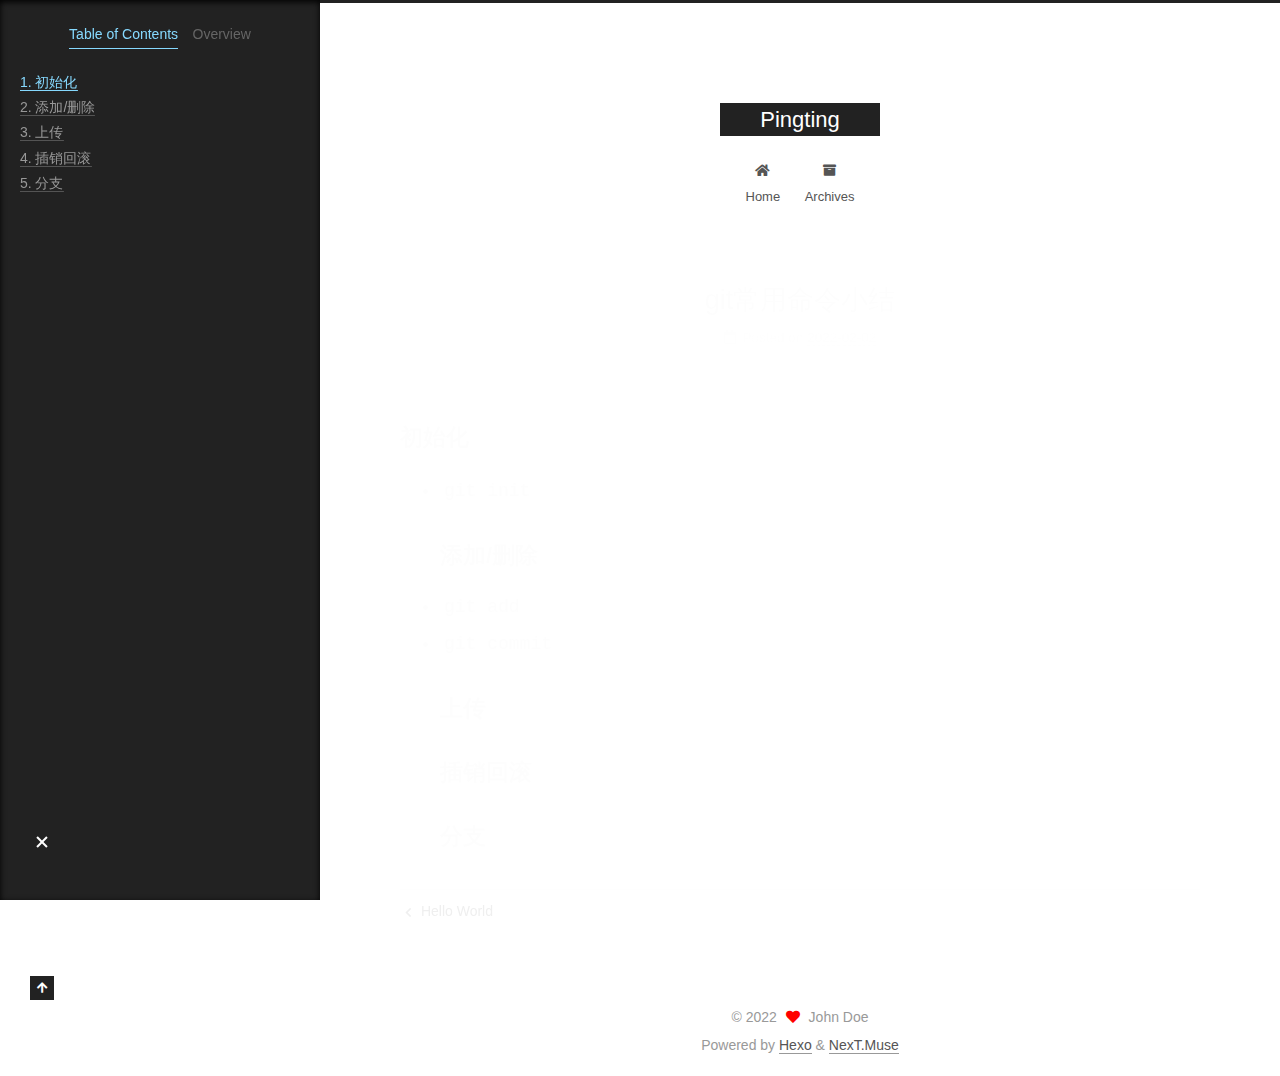
<file: 2022/02/02/git常用命令小结/index.html>
<!DOCTYPE html>
<html lang="en">
<head>
  <meta charset="UTF-8">
<meta name="viewport" content="width=device-width, initial-scale=1, maximum-scale=2">
<meta name="theme-color" content="#222">
<meta name="generator" content="Hexo 5.4.1">
  <link rel="apple-touch-icon" sizes="180x180" href="/images/apple-touch-icon-next.png">
  <link rel="icon" type="image/png" sizes="32x32" href="/images/favicon-32x32-next.png">
  <link rel="icon" type="image/png" sizes="16x16" href="/images/favicon-16x16-next.png">
  <link rel="mask-icon" href="/images/logo.svg" color="#222">

<link rel="stylesheet" href="/css/main.css">


<link rel="stylesheet" href="/lib/font-awesome/css/all.min.css">

<script id="hexo-configurations">
    var NexT = window.NexT || {};
    var CONFIG = {"hostname":"example.com","root":"/","scheme":"Muse","version":"7.8.0","exturl":false,"sidebar":{"position":"left","display":"post","padding":18,"offset":12,"onmobile":false},"copycode":{"enable":false,"show_result":false,"style":null},"back2top":{"enable":true,"sidebar":false,"scrollpercent":false},"bookmark":{"enable":false,"color":"#222","save":"auto"},"fancybox":false,"mediumzoom":false,"lazyload":false,"pangu":false,"comments":{"style":"tabs","active":null,"storage":true,"lazyload":false,"nav":null},"algolia":{"hits":{"per_page":10},"labels":{"input_placeholder":"Search for Posts","hits_empty":"We didn't find any results for the search: ${query}","hits_stats":"${hits} results found in ${time} ms"}},"localsearch":{"enable":false,"trigger":"auto","top_n_per_article":1,"unescape":false,"preload":false},"motion":{"enable":true,"async":false,"transition":{"post_block":"fadeIn","post_header":"slideDownIn","post_body":"slideDownIn","coll_header":"slideLeftIn","sidebar":"slideUpIn"}}};
  </script>

  <meta name="description" content="初始化 git init添加&#x2F;删除 git add git commit上传插销回滚分支">
<meta property="og:type" content="article">
<meta property="og:title" content="git常用命令小结">
<meta property="og:url" content="http://example.com/2022/02/02/git%E5%B8%B8%E7%94%A8%E5%91%BD%E4%BB%A4%E5%B0%8F%E7%BB%93/index.html">
<meta property="og:site_name" content="Pingting">
<meta property="og:description" content="初始化 git init添加&#x2F;删除 git add git commit上传插销回滚分支">
<meta property="og:locale" content="en_US">
<meta property="article:published_time" content="2022-02-02T09:10:20.000Z">
<meta property="article:modified_time" content="2022-02-02T09:44:55.891Z">
<meta property="article:author" content="John Doe">
<meta name="twitter:card" content="summary">

<link rel="canonical" href="http://example.com/2022/02/02/git%E5%B8%B8%E7%94%A8%E5%91%BD%E4%BB%A4%E5%B0%8F%E7%BB%93/">


<script id="page-configurations">
  // https://hexo.io/docs/variables.html
  CONFIG.page = {
    sidebar: "",
    isHome : false,
    isPost : true,
    lang   : 'en'
  };
</script>

  <title>git常用命令小结 | Pingting</title>
  






  <noscript>
  <style>
  .use-motion .brand,
  .use-motion .menu-item,
  .sidebar-inner,
  .use-motion .post-block,
  .use-motion .pagination,
  .use-motion .comments,
  .use-motion .post-header,
  .use-motion .post-body,
  .use-motion .collection-header { opacity: initial; }

  .use-motion .site-title,
  .use-motion .site-subtitle {
    opacity: initial;
    top: initial;
  }

  .use-motion .logo-line-before i { left: initial; }
  .use-motion .logo-line-after i { right: initial; }
  </style>
</noscript>

</head>

<body itemscope itemtype="http://schema.org/WebPage">
  <div class="container use-motion">
    <div class="headband"></div>

    <header class="header" itemscope itemtype="http://schema.org/WPHeader">
      <div class="header-inner"><div class="site-brand-container">
  <div class="site-nav-toggle">
    <div class="toggle" aria-label="Toggle navigation bar">
      <span class="toggle-line toggle-line-first"></span>
      <span class="toggle-line toggle-line-middle"></span>
      <span class="toggle-line toggle-line-last"></span>
    </div>
  </div>

  <div class="site-meta">

    <a href="/" class="brand" rel="start">
      <span class="logo-line-before"><i></i></span>
      <h1 class="site-title">Pingting</h1>
      <span class="logo-line-after"><i></i></span>
    </a>
  </div>

  <div class="site-nav-right">
    <div class="toggle popup-trigger">
    </div>
  </div>
</div>




<nav class="site-nav">
  <ul id="menu" class="main-menu menu">
        <li class="menu-item menu-item-home">

    <a href="/" rel="section"><i class="fa fa-home fa-fw"></i>Home</a>

  </li>
        <li class="menu-item menu-item-archives">

    <a href="/archives/" rel="section"><i class="fa fa-archive fa-fw"></i>Archives</a>

  </li>
  </ul>
</nav>




</div>
    </header>

    
  <div class="back-to-top">
    <i class="fa fa-arrow-up"></i>
    <span>0%</span>
  </div>


    <main class="main">
      <div class="main-inner">
        <div class="content-wrap">
          

          <div class="content post posts-expand">
            

    
  
  
  <article itemscope itemtype="http://schema.org/Article" class="post-block" lang="en">
    <link itemprop="mainEntityOfPage" href="http://example.com/2022/02/02/git%E5%B8%B8%E7%94%A8%E5%91%BD%E4%BB%A4%E5%B0%8F%E7%BB%93/">

    <span hidden itemprop="author" itemscope itemtype="http://schema.org/Person">
      <meta itemprop="image" content="/images/avatar.gif">
      <meta itemprop="name" content="John Doe">
      <meta itemprop="description" content="">
    </span>

    <span hidden itemprop="publisher" itemscope itemtype="http://schema.org/Organization">
      <meta itemprop="name" content="Pingting">
    </span>
      <header class="post-header">
        <h1 class="post-title" itemprop="name headline">
          git常用命令小结
        </h1>

        <div class="post-meta">
            <span class="post-meta-item">
              <span class="post-meta-item-icon">
                <i class="far fa-calendar"></i>
              </span>
              <span class="post-meta-item-text">Posted on</span>
              

              <time title="Created: 2022-02-02 17:10:20 / Modified: 17:44:55" itemprop="dateCreated datePublished" datetime="2022-02-02T17:10:20+08:00">2022-02-02</time>
            </span>

          

        </div>
      </header>

    
    
    
    <div class="post-body" itemprop="articleBody">

      
        <h3 id="初始化"><a href="#初始化" class="headerlink" title="初始化"></a>初始化</h3><ul>
<li><code>git init</code><h3 id="添加-删除"><a href="#添加-删除" class="headerlink" title="添加/删除"></a>添加/删除</h3></li>
<li><code>git add</code></li>
<li><code>git commit</code><h3 id="上传"><a href="#上传" class="headerlink" title="上传"></a>上传</h3><h3 id="插销回滚"><a href="#插销回滚" class="headerlink" title="插销回滚"></a>插销回滚</h3><h3 id="分支"><a href="#分支" class="headerlink" title="分支"></a>分支</h3></li>
</ul>

    </div>

    
    
    

      <footer class="post-footer">

        


        
    <div class="post-nav">
      <div class="post-nav-item">
    <a href="/2022/02/02/hello-world/" rel="prev" title="Hello World">
      <i class="fa fa-chevron-left"></i> Hello World
    </a></div>
      <div class="post-nav-item"></div>
    </div>
      </footer>
    
  </article>
  
  
  



          </div>
          

<script>
  window.addEventListener('tabs:register', () => {
    let { activeClass } = CONFIG.comments;
    if (CONFIG.comments.storage) {
      activeClass = localStorage.getItem('comments_active') || activeClass;
    }
    if (activeClass) {
      let activeTab = document.querySelector(`a[href="#comment-${activeClass}"]`);
      if (activeTab) {
        activeTab.click();
      }
    }
  });
  if (CONFIG.comments.storage) {
    window.addEventListener('tabs:click', event => {
      if (!event.target.matches('.tabs-comment .tab-content .tab-pane')) return;
      let commentClass = event.target.classList[1];
      localStorage.setItem('comments_active', commentClass);
    });
  }
</script>

        </div>
          
  
  <div class="toggle sidebar-toggle">
    <span class="toggle-line toggle-line-first"></span>
    <span class="toggle-line toggle-line-middle"></span>
    <span class="toggle-line toggle-line-last"></span>
  </div>

  <aside class="sidebar">
    <div class="sidebar-inner">

      <ul class="sidebar-nav motion-element">
        <li class="sidebar-nav-toc">
          Table of Contents
        </li>
        <li class="sidebar-nav-overview">
          Overview
        </li>
      </ul>

      <!--noindex-->
      <div class="post-toc-wrap sidebar-panel">
          <div class="post-toc motion-element"><ol class="nav"><li class="nav-item nav-level-3"><a class="nav-link" href="#%E5%88%9D%E5%A7%8B%E5%8C%96"><span class="nav-number">1.</span> <span class="nav-text">初始化</span></a></li><li class="nav-item nav-level-3"><a class="nav-link" href="#%E6%B7%BB%E5%8A%A0-%E5%88%A0%E9%99%A4"><span class="nav-number">2.</span> <span class="nav-text">添加&#x2F;删除</span></a></li><li class="nav-item nav-level-3"><a class="nav-link" href="#%E4%B8%8A%E4%BC%A0"><span class="nav-number">3.</span> <span class="nav-text">上传</span></a></li><li class="nav-item nav-level-3"><a class="nav-link" href="#%E6%8F%92%E9%94%80%E5%9B%9E%E6%BB%9A"><span class="nav-number">4.</span> <span class="nav-text">插销回滚</span></a></li><li class="nav-item nav-level-3"><a class="nav-link" href="#%E5%88%86%E6%94%AF"><span class="nav-number">5.</span> <span class="nav-text">分支</span></a></li></ol></div>
      </div>
      <!--/noindex-->

      <div class="site-overview-wrap sidebar-panel">
        <div class="site-author motion-element" itemprop="author" itemscope itemtype="http://schema.org/Person">
  <p class="site-author-name" itemprop="name">John Doe</p>
  <div class="site-description" itemprop="description"></div>
</div>
<div class="site-state-wrap motion-element">
  <nav class="site-state">
      <div class="site-state-item site-state-posts">
          <a href="/archives/">
        
          <span class="site-state-item-count">2</span>
          <span class="site-state-item-name">posts</span>
        </a>
      </div>
  </nav>
</div>



      </div>

    </div>
  </aside>
  <div id="sidebar-dimmer"></div>


      </div>
    </main>

    <footer class="footer">
      <div class="footer-inner">
        

        

<div class="copyright">
  
  &copy; 
  <span itemprop="copyrightYear">2022</span>
  <span class="with-love">
    <i class="fa fa-heart"></i>
  </span>
  <span class="author" itemprop="copyrightHolder">John Doe</span>
</div>
  <div class="powered-by">Powered by <a href="https://hexo.io/" class="theme-link" rel="noopener" target="_blank">Hexo</a> & <a href="https://muse.theme-next.org/" class="theme-link" rel="noopener" target="_blank">NexT.Muse</a>
  </div>

        








      </div>
    </footer>
  </div>

  
  <script src="/lib/anime.min.js"></script>
  <script src="/lib/velocity/velocity.min.js"></script>
  <script src="/lib/velocity/velocity.ui.min.js"></script>

<script src="/js/utils.js"></script>

<script src="/js/motion.js"></script>


<script src="/js/schemes/muse.js"></script>


<script src="/js/next-boot.js"></script>




  















  

  

</body>
</html>
</file>
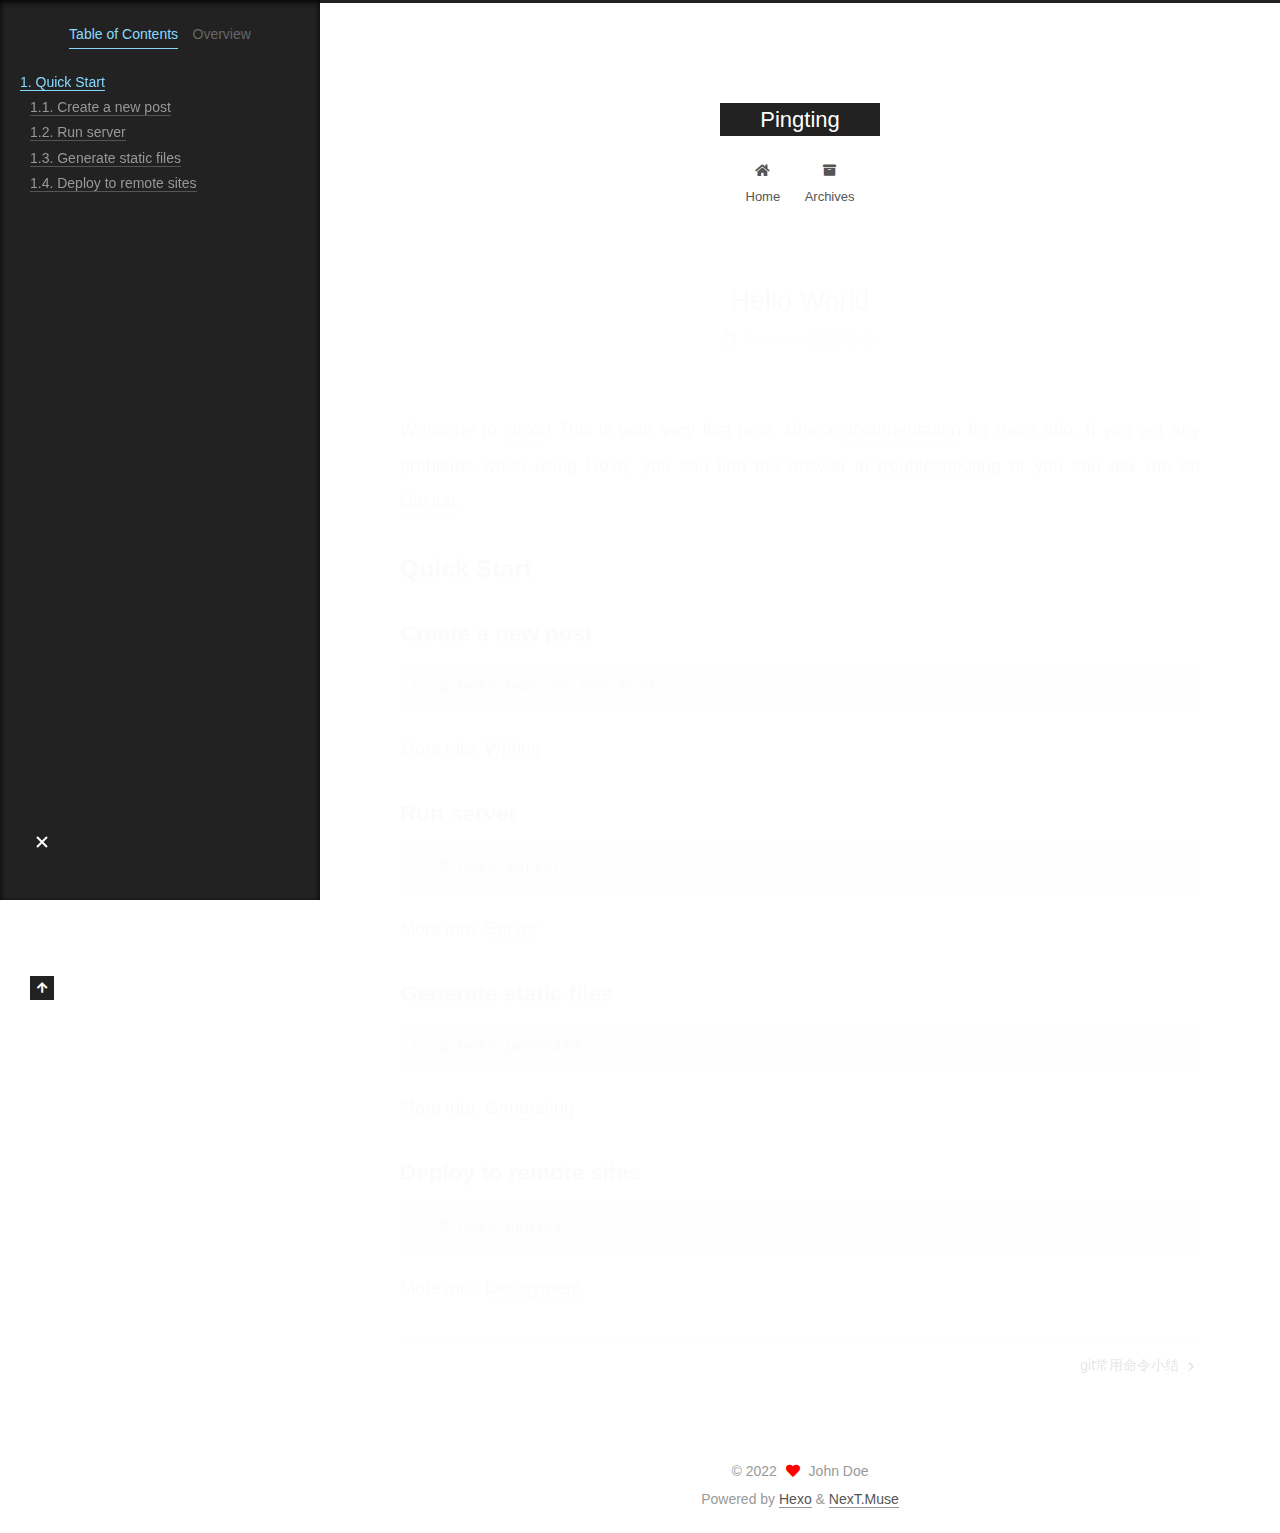
<file: 2022/02/02/hello-world/index.html>
<!DOCTYPE html>
<html lang="en">
<head>
  <meta charset="UTF-8">
<meta name="viewport" content="width=device-width, initial-scale=1, maximum-scale=2">
<meta name="theme-color" content="#222">
<meta name="generator" content="Hexo 5.4.1">
  <link rel="apple-touch-icon" sizes="180x180" href="/images/apple-touch-icon-next.png">
  <link rel="icon" type="image/png" sizes="32x32" href="/images/favicon-32x32-next.png">
  <link rel="icon" type="image/png" sizes="16x16" href="/images/favicon-16x16-next.png">
  <link rel="mask-icon" href="/images/logo.svg" color="#222">

<link rel="stylesheet" href="/css/main.css">


<link rel="stylesheet" href="/lib/font-awesome/css/all.min.css">

<script id="hexo-configurations">
    var NexT = window.NexT || {};
    var CONFIG = {"hostname":"example.com","root":"/","scheme":"Muse","version":"7.8.0","exturl":false,"sidebar":{"position":"left","display":"post","padding":18,"offset":12,"onmobile":false},"copycode":{"enable":false,"show_result":false,"style":null},"back2top":{"enable":true,"sidebar":false,"scrollpercent":false},"bookmark":{"enable":false,"color":"#222","save":"auto"},"fancybox":false,"mediumzoom":false,"lazyload":false,"pangu":false,"comments":{"style":"tabs","active":null,"storage":true,"lazyload":false,"nav":null},"algolia":{"hits":{"per_page":10},"labels":{"input_placeholder":"Search for Posts","hits_empty":"We didn't find any results for the search: ${query}","hits_stats":"${hits} results found in ${time} ms"}},"localsearch":{"enable":false,"trigger":"auto","top_n_per_article":1,"unescape":false,"preload":false},"motion":{"enable":true,"async":false,"transition":{"post_block":"fadeIn","post_header":"slideDownIn","post_body":"slideDownIn","coll_header":"slideLeftIn","sidebar":"slideUpIn"}}};
  </script>

  <meta name="description" content="Welcome to Hexo! This is your very first post. Check documentation for more info. If you get any problems when using Hexo, you can find the answer in troubleshooting or you can ask me on GitHub. Quick">
<meta property="og:type" content="article">
<meta property="og:title" content="Hello World">
<meta property="og:url" content="http://example.com/2022/02/02/hello-world/index.html">
<meta property="og:site_name" content="Pingting">
<meta property="og:description" content="Welcome to Hexo! This is your very first post. Check documentation for more info. If you get any problems when using Hexo, you can find the answer in troubleshooting or you can ask me on GitHub. Quick">
<meta property="og:locale" content="en_US">
<meta property="article:published_time" content="2022-02-02T08:52:49.662Z">
<meta property="article:modified_time" content="2022-02-02T08:37:28.397Z">
<meta property="article:author" content="John Doe">
<meta name="twitter:card" content="summary">

<link rel="canonical" href="http://example.com/2022/02/02/hello-world/">


<script id="page-configurations">
  // https://hexo.io/docs/variables.html
  CONFIG.page = {
    sidebar: "",
    isHome : false,
    isPost : true,
    lang   : 'en'
  };
</script>

  <title>Hello World | Pingting</title>
  






  <noscript>
  <style>
  .use-motion .brand,
  .use-motion .menu-item,
  .sidebar-inner,
  .use-motion .post-block,
  .use-motion .pagination,
  .use-motion .comments,
  .use-motion .post-header,
  .use-motion .post-body,
  .use-motion .collection-header { opacity: initial; }

  .use-motion .site-title,
  .use-motion .site-subtitle {
    opacity: initial;
    top: initial;
  }

  .use-motion .logo-line-before i { left: initial; }
  .use-motion .logo-line-after i { right: initial; }
  </style>
</noscript>

</head>

<body itemscope itemtype="http://schema.org/WebPage">
  <div class="container use-motion">
    <div class="headband"></div>

    <header class="header" itemscope itemtype="http://schema.org/WPHeader">
      <div class="header-inner"><div class="site-brand-container">
  <div class="site-nav-toggle">
    <div class="toggle" aria-label="Toggle navigation bar">
      <span class="toggle-line toggle-line-first"></span>
      <span class="toggle-line toggle-line-middle"></span>
      <span class="toggle-line toggle-line-last"></span>
    </div>
  </div>

  <div class="site-meta">

    <a href="/" class="brand" rel="start">
      <span class="logo-line-before"><i></i></span>
      <h1 class="site-title">Pingting</h1>
      <span class="logo-line-after"><i></i></span>
    </a>
  </div>

  <div class="site-nav-right">
    <div class="toggle popup-trigger">
    </div>
  </div>
</div>




<nav class="site-nav">
  <ul id="menu" class="main-menu menu">
        <li class="menu-item menu-item-home">

    <a href="/" rel="section"><i class="fa fa-home fa-fw"></i>Home</a>

  </li>
        <li class="menu-item menu-item-archives">

    <a href="/archives/" rel="section"><i class="fa fa-archive fa-fw"></i>Archives</a>

  </li>
  </ul>
</nav>




</div>
    </header>

    
  <div class="back-to-top">
    <i class="fa fa-arrow-up"></i>
    <span>0%</span>
  </div>


    <main class="main">
      <div class="main-inner">
        <div class="content-wrap">
          

          <div class="content post posts-expand">
            

    
  
  
  <article itemscope itemtype="http://schema.org/Article" class="post-block" lang="en">
    <link itemprop="mainEntityOfPage" href="http://example.com/2022/02/02/hello-world/">

    <span hidden itemprop="author" itemscope itemtype="http://schema.org/Person">
      <meta itemprop="image" content="/images/avatar.gif">
      <meta itemprop="name" content="John Doe">
      <meta itemprop="description" content="">
    </span>

    <span hidden itemprop="publisher" itemscope itemtype="http://schema.org/Organization">
      <meta itemprop="name" content="Pingting">
    </span>
      <header class="post-header">
        <h1 class="post-title" itemprop="name headline">
          Hello World
        </h1>

        <div class="post-meta">
            <span class="post-meta-item">
              <span class="post-meta-item-icon">
                <i class="far fa-calendar"></i>
              </span>
              <span class="post-meta-item-text">Posted on</span>
              

              <time title="Created: 2022-02-02 16:52:49 / Modified: 16:37:28" itemprop="dateCreated datePublished" datetime="2022-02-02T16:52:49+08:00">2022-02-02</time>
            </span>

          

        </div>
      </header>

    
    
    
    <div class="post-body" itemprop="articleBody">

      
        <p>Welcome to <a target="_blank" rel="noopener" href="https://hexo.io/">Hexo</a>! This is your very first post. Check <a target="_blank" rel="noopener" href="https://hexo.io/docs/">documentation</a> for more info. If you get any problems when using Hexo, you can find the answer in <a target="_blank" rel="noopener" href="https://hexo.io/docs/troubleshooting.html">troubleshooting</a> or you can ask me on <a target="_blank" rel="noopener" href="https://github.com/hexojs/hexo/issues">GitHub</a>.</p>
<h2 id="Quick-Start"><a href="#Quick-Start" class="headerlink" title="Quick Start"></a>Quick Start</h2><h3 id="Create-a-new-post"><a href="#Create-a-new-post" class="headerlink" title="Create a new post"></a>Create a new post</h3><figure class="highlight bash"><table><tr><td class="gutter"><pre><span class="line">1</span><br></pre></td><td class="code"><pre><span class="line">$ hexo new <span class="string">&quot;My New Post&quot;</span></span><br></pre></td></tr></table></figure>

<p>More info: <a target="_blank" rel="noopener" href="https://hexo.io/docs/writing.html">Writing</a></p>
<h3 id="Run-server"><a href="#Run-server" class="headerlink" title="Run server"></a>Run server</h3><figure class="highlight bash"><table><tr><td class="gutter"><pre><span class="line">1</span><br></pre></td><td class="code"><pre><span class="line">$ hexo server</span><br></pre></td></tr></table></figure>

<p>More info: <a target="_blank" rel="noopener" href="https://hexo.io/docs/server.html">Server</a></p>
<h3 id="Generate-static-files"><a href="#Generate-static-files" class="headerlink" title="Generate static files"></a>Generate static files</h3><figure class="highlight bash"><table><tr><td class="gutter"><pre><span class="line">1</span><br></pre></td><td class="code"><pre><span class="line">$ hexo generate</span><br></pre></td></tr></table></figure>

<p>More info: <a target="_blank" rel="noopener" href="https://hexo.io/docs/generating.html">Generating</a></p>
<h3 id="Deploy-to-remote-sites"><a href="#Deploy-to-remote-sites" class="headerlink" title="Deploy to remote sites"></a>Deploy to remote sites</h3><figure class="highlight bash"><table><tr><td class="gutter"><pre><span class="line">1</span><br></pre></td><td class="code"><pre><span class="line">$ hexo deploy</span><br></pre></td></tr></table></figure>

<p>More info: <a target="_blank" rel="noopener" href="https://hexo.io/docs/one-command-deployment.html">Deployment</a></p>

    </div>

    
    
    

      <footer class="post-footer">

        


        
    <div class="post-nav">
      <div class="post-nav-item"></div>
      <div class="post-nav-item">
    <a href="/2022/02/02/git%E5%B8%B8%E7%94%A8%E5%91%BD%E4%BB%A4%E5%B0%8F%E7%BB%93/" rel="next" title="git常用命令小结">
      git常用命令小结 <i class="fa fa-chevron-right"></i>
    </a></div>
    </div>
      </footer>
    
  </article>
  
  
  



          </div>
          

<script>
  window.addEventListener('tabs:register', () => {
    let { activeClass } = CONFIG.comments;
    if (CONFIG.comments.storage) {
      activeClass = localStorage.getItem('comments_active') || activeClass;
    }
    if (activeClass) {
      let activeTab = document.querySelector(`a[href="#comment-${activeClass}"]`);
      if (activeTab) {
        activeTab.click();
      }
    }
  });
  if (CONFIG.comments.storage) {
    window.addEventListener('tabs:click', event => {
      if (!event.target.matches('.tabs-comment .tab-content .tab-pane')) return;
      let commentClass = event.target.classList[1];
      localStorage.setItem('comments_active', commentClass);
    });
  }
</script>

        </div>
          
  
  <div class="toggle sidebar-toggle">
    <span class="toggle-line toggle-line-first"></span>
    <span class="toggle-line toggle-line-middle"></span>
    <span class="toggle-line toggle-line-last"></span>
  </div>

  <aside class="sidebar">
    <div class="sidebar-inner">

      <ul class="sidebar-nav motion-element">
        <li class="sidebar-nav-toc">
          Table of Contents
        </li>
        <li class="sidebar-nav-overview">
          Overview
        </li>
      </ul>

      <!--noindex-->
      <div class="post-toc-wrap sidebar-panel">
          <div class="post-toc motion-element"><ol class="nav"><li class="nav-item nav-level-2"><a class="nav-link" href="#Quick-Start"><span class="nav-number">1.</span> <span class="nav-text">Quick Start</span></a><ol class="nav-child"><li class="nav-item nav-level-3"><a class="nav-link" href="#Create-a-new-post"><span class="nav-number">1.1.</span> <span class="nav-text">Create a new post</span></a></li><li class="nav-item nav-level-3"><a class="nav-link" href="#Run-server"><span class="nav-number">1.2.</span> <span class="nav-text">Run server</span></a></li><li class="nav-item nav-level-3"><a class="nav-link" href="#Generate-static-files"><span class="nav-number">1.3.</span> <span class="nav-text">Generate static files</span></a></li><li class="nav-item nav-level-3"><a class="nav-link" href="#Deploy-to-remote-sites"><span class="nav-number">1.4.</span> <span class="nav-text">Deploy to remote sites</span></a></li></ol></li></ol></div>
      </div>
      <!--/noindex-->

      <div class="site-overview-wrap sidebar-panel">
        <div class="site-author motion-element" itemprop="author" itemscope itemtype="http://schema.org/Person">
  <p class="site-author-name" itemprop="name">John Doe</p>
  <div class="site-description" itemprop="description"></div>
</div>
<div class="site-state-wrap motion-element">
  <nav class="site-state">
      <div class="site-state-item site-state-posts">
          <a href="/archives/">
        
          <span class="site-state-item-count">2</span>
          <span class="site-state-item-name">posts</span>
        </a>
      </div>
  </nav>
</div>



      </div>

    </div>
  </aside>
  <div id="sidebar-dimmer"></div>


      </div>
    </main>

    <footer class="footer">
      <div class="footer-inner">
        

        

<div class="copyright">
  
  &copy; 
  <span itemprop="copyrightYear">2022</span>
  <span class="with-love">
    <i class="fa fa-heart"></i>
  </span>
  <span class="author" itemprop="copyrightHolder">John Doe</span>
</div>
  <div class="powered-by">Powered by <a href="https://hexo.io/" class="theme-link" rel="noopener" target="_blank">Hexo</a> & <a href="https://muse.theme-next.org/" class="theme-link" rel="noopener" target="_blank">NexT.Muse</a>
  </div>

        








      </div>
    </footer>
  </div>

  
  <script src="/lib/anime.min.js"></script>
  <script src="/lib/velocity/velocity.min.js"></script>
  <script src="/lib/velocity/velocity.ui.min.js"></script>

<script src="/js/utils.js"></script>

<script src="/js/motion.js"></script>


<script src="/js/schemes/muse.js"></script>


<script src="/js/next-boot.js"></script>




  















  

  

</body>
</html>
</file>
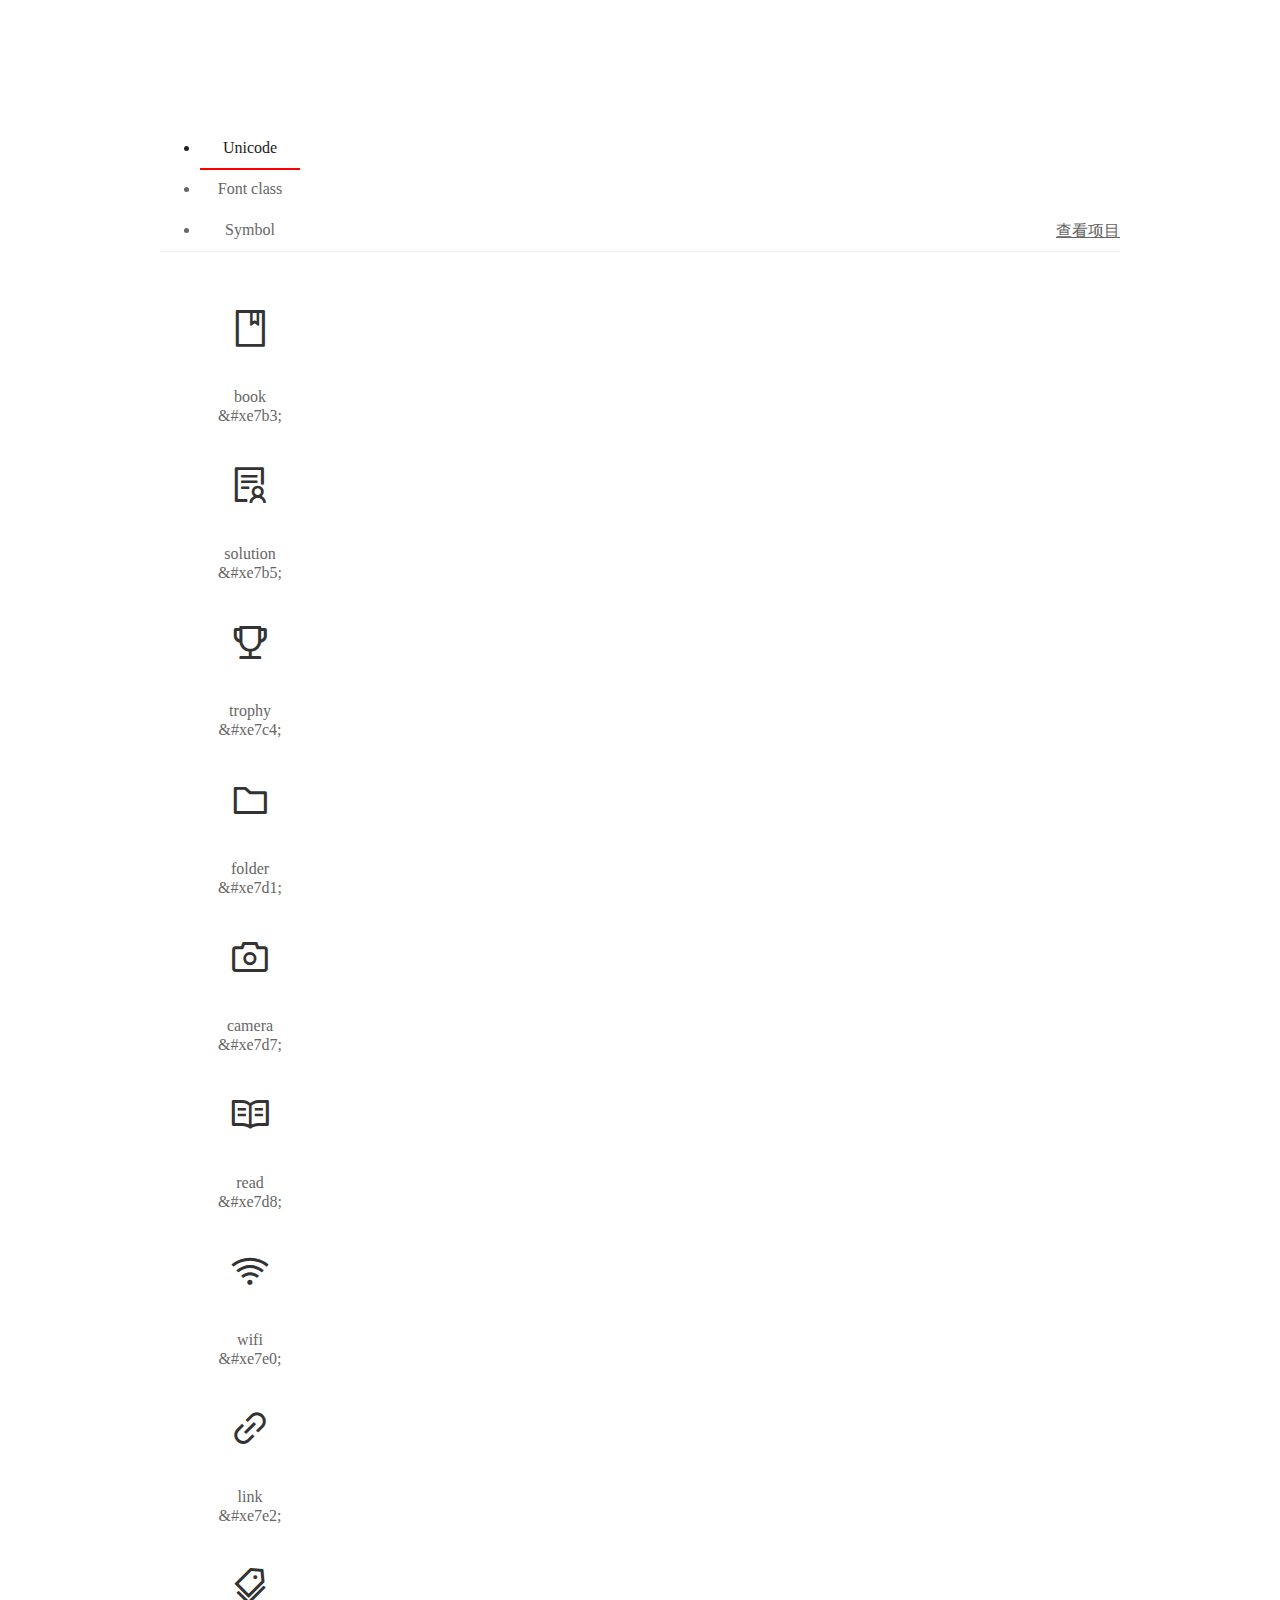
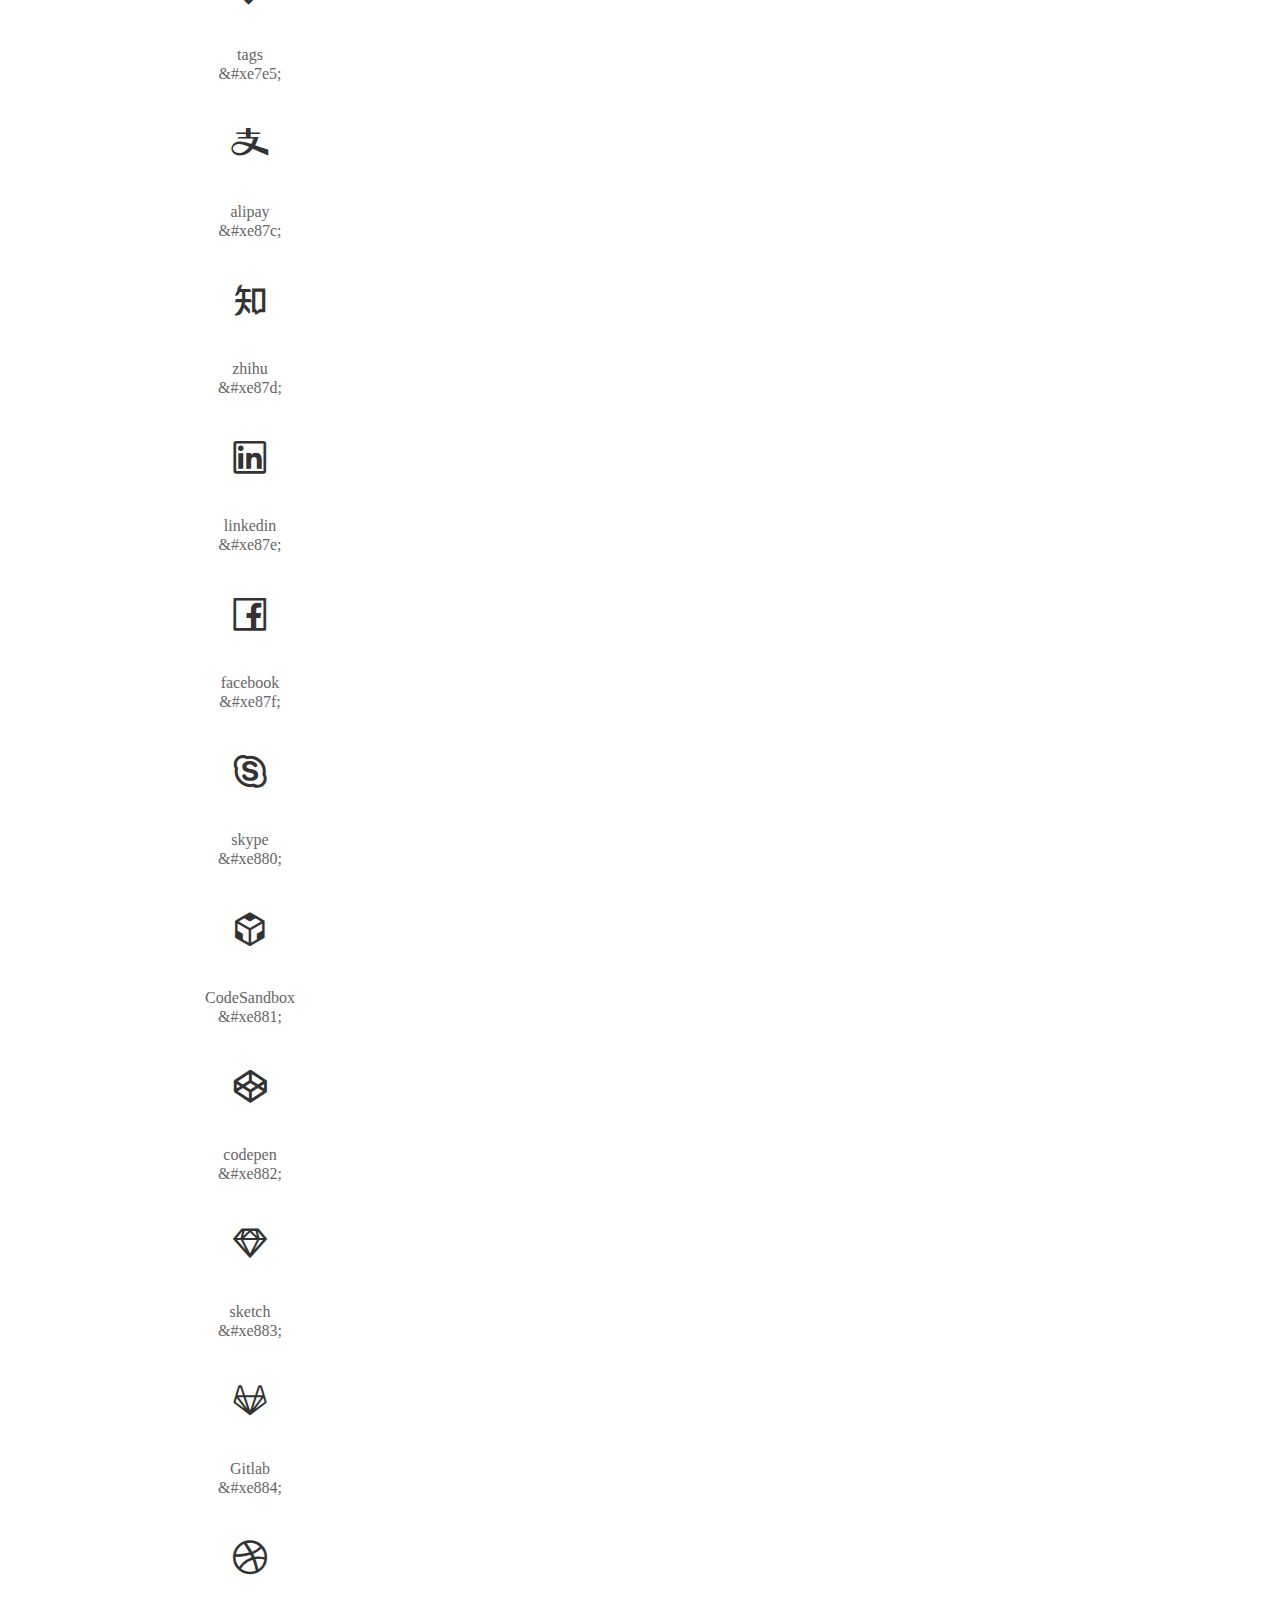
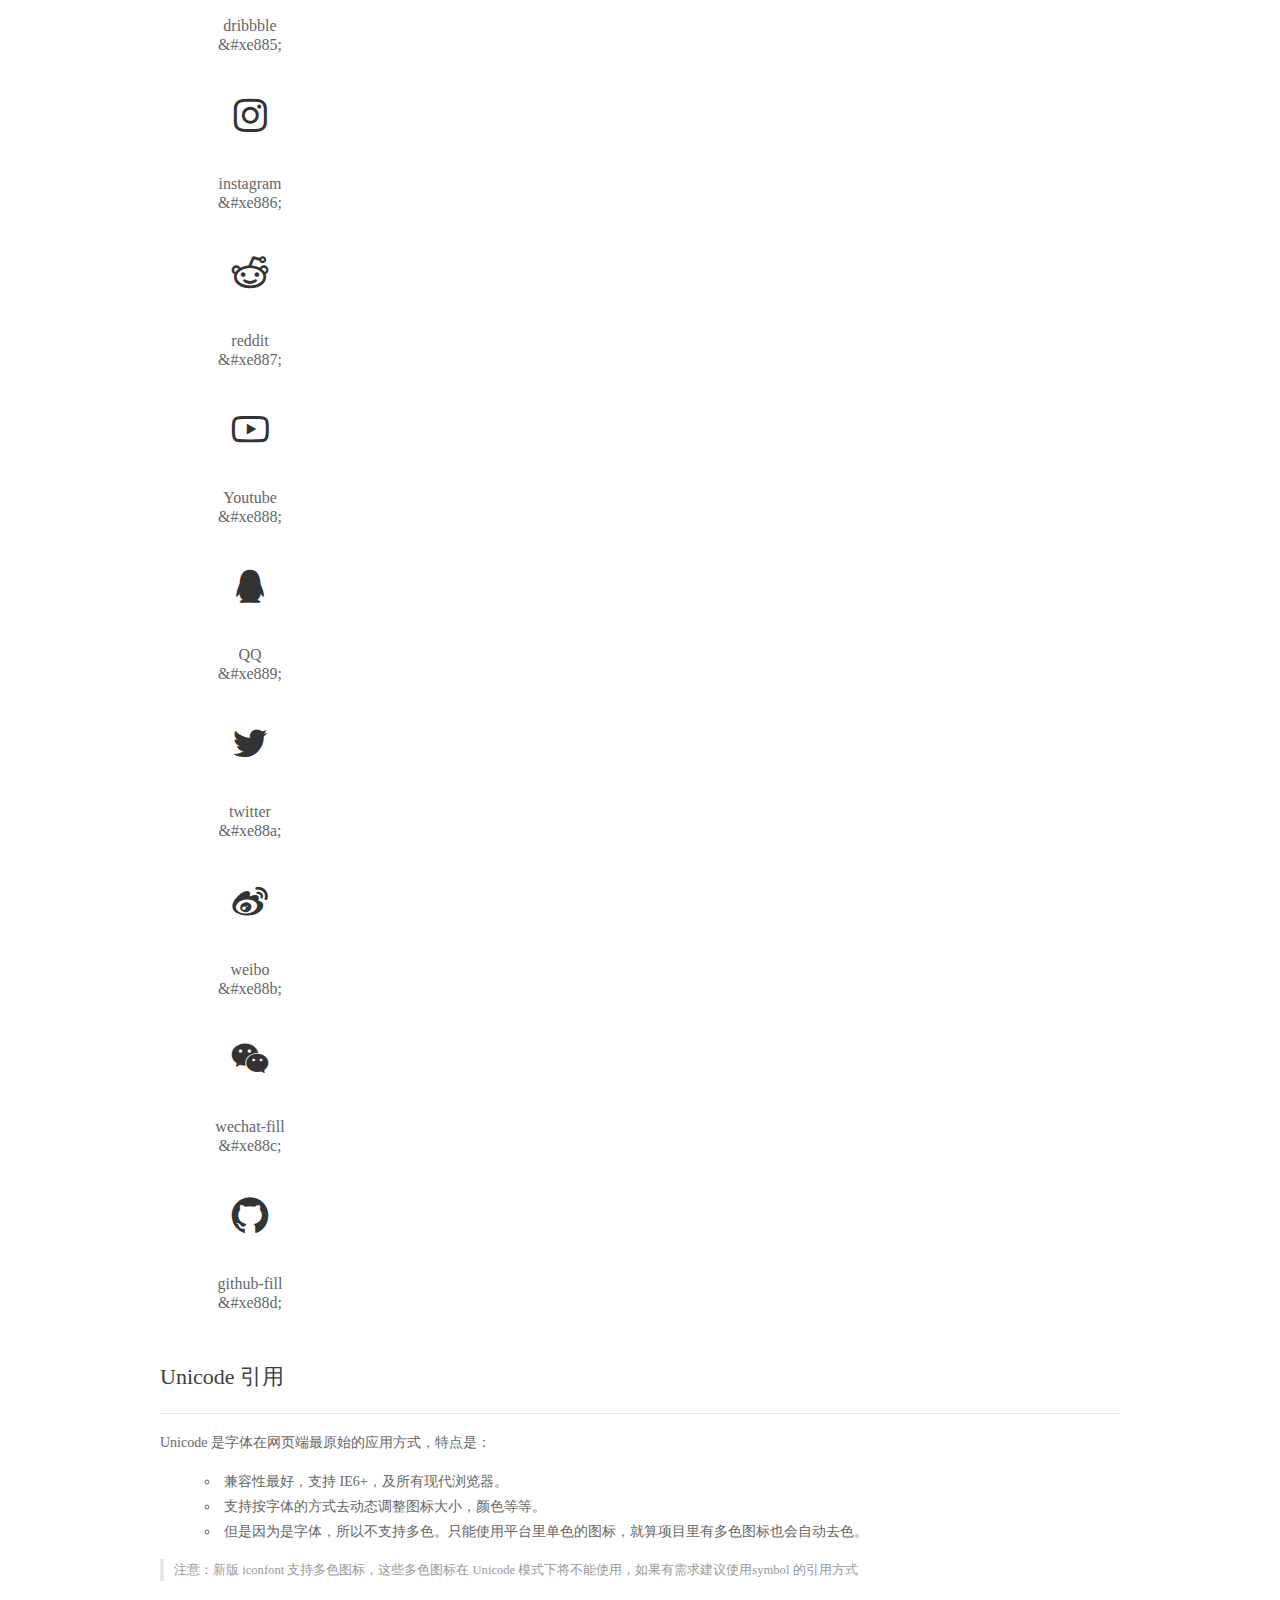
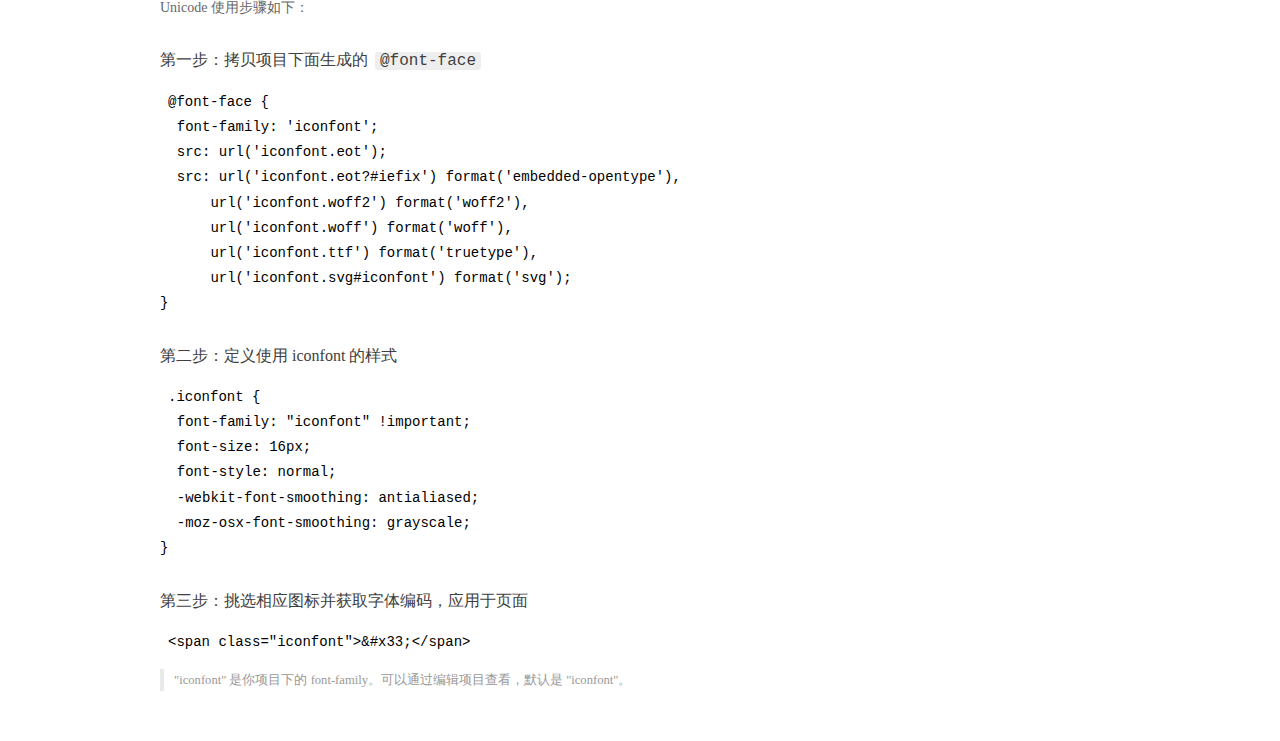
<file: fonts/iconfont/demo_index.html>
<!DOCTYPE html>
<html>
<head>
  <meta charset="utf-8"/>
  <title>IconFont Demo</title>
  <link rel="shortcut icon" href="https://gtms04.alicdn.com/tps/i4/TB1_oz6GVXXXXaFXpXXJDFnIXXX-64-64.ico" type="image/x-icon"/>
  <link rel="stylesheet" href="https://g.alicdn.com/thx/cube/1.3.2/cube.min.css">
  <link rel="stylesheet" href="demo.css">
  <link rel="stylesheet" href="iconfont.css">
  <script src="iconfont.js"></script>
  <!-- jQuery -->
  <script src="https://a1.alicdn.com/oss/uploads/2018/12/26/7bfddb60-08e8-11e9-9b04-53e73bb6408b.js"></script>
  <!-- 代码高亮 -->
  <script src="https://a1.alicdn.com/oss/uploads/2018/12/26/a3f714d0-08e6-11e9-8a15-ebf944d7534c.js"></script>
</head>
<body>
  <div class="main">
    <h1 class="logo"><a href="https://www.iconfont.cn/" title="iconfont 首页" target="_blank">&#xe86b;</a></h1>
    <div class="nav-tabs">
      <ul id="tabs" class="dib-box">
        <li class="dib active"><span>Unicode</span></li>
        <li class="dib"><span>Font class</span></li>
        <li class="dib"><span>Symbol</span></li>
      </ul>
      
      <a href="https://www.iconfont.cn/manage/index?manage_type=myprojects&projectId=1614736" target="_blank" class="nav-more">查看项目</a>
      
    </div>
    <div class="tab-container">
      <div class="content unicode" style="display: block;">
          <ul class="icon_lists dib-box">
          
            <li class="dib">
              <span class="icon iconfont">&#xe7b3;</span>
                <div class="name">book</div>
                <div class="code-name">&amp;#xe7b3;</div>
              </li>
          
            <li class="dib">
              <span class="icon iconfont">&#xe7b5;</span>
                <div class="name">solution</div>
                <div class="code-name">&amp;#xe7b5;</div>
              </li>
          
            <li class="dib">
              <span class="icon iconfont">&#xe7c4;</span>
                <div class="name">trophy</div>
                <div class="code-name">&amp;#xe7c4;</div>
              </li>
          
            <li class="dib">
              <span class="icon iconfont">&#xe7d1;</span>
                <div class="name">folder</div>
                <div class="code-name">&amp;#xe7d1;</div>
              </li>
          
            <li class="dib">
              <span class="icon iconfont">&#xe7d7;</span>
                <div class="name">camera</div>
                <div class="code-name">&amp;#xe7d7;</div>
              </li>
          
            <li class="dib">
              <span class="icon iconfont">&#xe7d8;</span>
                <div class="name">read</div>
                <div class="code-name">&amp;#xe7d8;</div>
              </li>
          
            <li class="dib">
              <span class="icon iconfont">&#xe7e0;</span>
                <div class="name">wifi</div>
                <div class="code-name">&amp;#xe7e0;</div>
              </li>
          
            <li class="dib">
              <span class="icon iconfont">&#xe7e2;</span>
                <div class="name">link</div>
                <div class="code-name">&amp;#xe7e2;</div>
              </li>
          
            <li class="dib">
              <span class="icon iconfont">&#xe7e5;</span>
                <div class="name">tags</div>
                <div class="code-name">&amp;#xe7e5;</div>
              </li>
          
            <li class="dib">
              <span class="icon iconfont">&#xe87c;</span>
                <div class="name">alipay</div>
                <div class="code-name">&amp;#xe87c;</div>
              </li>
          
            <li class="dib">
              <span class="icon iconfont">&#xe87d;</span>
                <div class="name">zhihu</div>
                <div class="code-name">&amp;#xe87d;</div>
              </li>
          
            <li class="dib">
              <span class="icon iconfont">&#xe87e;</span>
                <div class="name">linkedin</div>
                <div class="code-name">&amp;#xe87e;</div>
              </li>
          
            <li class="dib">
              <span class="icon iconfont">&#xe87f;</span>
                <div class="name">facebook</div>
                <div class="code-name">&amp;#xe87f;</div>
              </li>
          
            <li class="dib">
              <span class="icon iconfont">&#xe880;</span>
                <div class="name">skype</div>
                <div class="code-name">&amp;#xe880;</div>
              </li>
          
            <li class="dib">
              <span class="icon iconfont">&#xe881;</span>
                <div class="name">CodeSandbox</div>
                <div class="code-name">&amp;#xe881;</div>
              </li>
          
            <li class="dib">
              <span class="icon iconfont">&#xe882;</span>
                <div class="name">codepen</div>
                <div class="code-name">&amp;#xe882;</div>
              </li>
          
            <li class="dib">
              <span class="icon iconfont">&#xe883;</span>
                <div class="name">sketch</div>
                <div class="code-name">&amp;#xe883;</div>
              </li>
          
            <li class="dib">
              <span class="icon iconfont">&#xe884;</span>
                <div class="name">Gitlab</div>
                <div class="code-name">&amp;#xe884;</div>
              </li>
          
            <li class="dib">
              <span class="icon iconfont">&#xe885;</span>
                <div class="name">dribbble</div>
                <div class="code-name">&amp;#xe885;</div>
              </li>
          
            <li class="dib">
              <span class="icon iconfont">&#xe886;</span>
                <div class="name">instagram</div>
                <div class="code-name">&amp;#xe886;</div>
              </li>
          
            <li class="dib">
              <span class="icon iconfont">&#xe887;</span>
                <div class="name">reddit</div>
                <div class="code-name">&amp;#xe887;</div>
              </li>
          
            <li class="dib">
              <span class="icon iconfont">&#xe888;</span>
                <div class="name">Youtube</div>
                <div class="code-name">&amp;#xe888;</div>
              </li>
          
            <li class="dib">
              <span class="icon iconfont">&#xe889;</span>
                <div class="name">QQ</div>
                <div class="code-name">&amp;#xe889;</div>
              </li>
          
            <li class="dib">
              <span class="icon iconfont">&#xe88a;</span>
                <div class="name">twitter</div>
                <div class="code-name">&amp;#xe88a;</div>
              </li>
          
            <li class="dib">
              <span class="icon iconfont">&#xe88b;</span>
                <div class="name">weibo</div>
                <div class="code-name">&amp;#xe88b;</div>
              </li>
          
            <li class="dib">
              <span class="icon iconfont">&#xe88c;</span>
                <div class="name">wechat-fill</div>
                <div class="code-name">&amp;#xe88c;</div>
              </li>
          
            <li class="dib">
              <span class="icon iconfont">&#xe88d;</span>
                <div class="name">github-fill</div>
                <div class="code-name">&amp;#xe88d;</div>
              </li>
          
          </ul>
          <div class="article markdown">
          <h2 id="unicode-">Unicode 引用</h2>
          <hr>

          <p>Unicode 是字体在网页端最原始的应用方式，特点是：</p>
          <ul>
            <li>兼容性最好，支持 IE6+，及所有现代浏览器。</li>
            <li>支持按字体的方式去动态调整图标大小，颜色等等。</li>
            <li>但是因为是字体，所以不支持多色。只能使用平台里单色的图标，就算项目里有多色图标也会自动去色。</li>
          </ul>
          <blockquote>
            <p>注意：新版 iconfont 支持多色图标，这些多色图标在 Unicode 模式下将不能使用，如果有需求建议使用symbol 的引用方式</p>
          </blockquote>
          <p>Unicode 使用步骤如下：</p>
          <h3 id="-font-face">第一步：拷贝项目下面生成的 <code>@font-face</code></h3>
<pre><code class="language-css"
>@font-face {
  font-family: 'iconfont';
  src: url('iconfont.eot');
  src: url('iconfont.eot?#iefix') format('embedded-opentype'),
      url('iconfont.woff2') format('woff2'),
      url('iconfont.woff') format('woff'),
      url('iconfont.ttf') format('truetype'),
      url('iconfont.svg#iconfont') format('svg');
}
</code></pre>
          <h3 id="-iconfont-">第二步：定义使用 iconfont 的样式</h3>
<pre><code class="language-css"
>.iconfont {
  font-family: "iconfont" !important;
  font-size: 16px;
  font-style: normal;
  -webkit-font-smoothing: antialiased;
  -moz-osx-font-smoothing: grayscale;
}
</code></pre>
          <h3 id="-">第三步：挑选相应图标并获取字体编码，应用于页面</h3>
<pre>
<code class="language-html"
>&lt;span class="iconfont"&gt;&amp;#x33;&lt;/span&gt;
</code></pre>
          <blockquote>
            <p>"iconfont" 是你项目下的 font-family。可以通过编辑项目查看，默认是 "iconfont"。</p>
          </blockquote>
          </div>
      </div>
      <div class="content font-class">
        <ul class="icon_lists dib-box">
          
          <li class="dib">
            <span class="icon iconfont icon-publish"></span>
            <div class="name">
              book
            </div>
            <div class="code-name">.icon-publish
            </div>
          </li>
          
          <li class="dib">
            <span class="icon iconfont icon-resume"></span>
            <div class="name">
              solution
            </div>
            <div class="code-name">.icon-resume
            </div>
          </li>
          
          <li class="dib">
            <span class="icon iconfont icon-trophy"></span>
            <div class="name">
              trophy
            </div>
            <div class="code-name">.icon-trophy
            </div>
          </li>
          
          <li class="dib">
            <span class="icon iconfont icon-category"></span>
            <div class="name">
              folder
            </div>
            <div class="code-name">.icon-category
            </div>
          </li>
          
          <li class="dib">
            <span class="icon iconfont icon-gallery"></span>
            <div class="name">
              camera
            </div>
            <div class="code-name">.icon-gallery
            </div>
          </li>
          
          <li class="dib">
            <span class="icon iconfont icon-blog"></span>
            <div class="name">
              read
            </div>
            <div class="code-name">.icon-blog
            </div>
          </li>
          
          <li class="dib">
            <span class="icon iconfont icon-rss"></span>
            <div class="name">
              wifi
            </div>
            <div class="code-name">.icon-rss
            </div>
          </li>
          
          <li class="dib">
            <span class="icon iconfont icon-link"></span>
            <div class="name">
              link
            </div>
            <div class="code-name">.icon-link
            </div>
          </li>
          
          <li class="dib">
            <span class="icon iconfont icon-tags"></span>
            <div class="name">
              tags
            </div>
            <div class="code-name">.icon-tags
            </div>
          </li>
          
          <li class="dib">
            <span class="icon iconfont icon-alipay"></span>
            <div class="name">
              alipay
            </div>
            <div class="code-name">.icon-alipay
            </div>
          </li>
          
          <li class="dib">
            <span class="icon iconfont icon-zhihu"></span>
            <div class="name">
              zhihu
            </div>
            <div class="code-name">.icon-zhihu
            </div>
          </li>
          
          <li class="dib">
            <span class="icon iconfont icon-linkedin"></span>
            <div class="name">
              linkedin
            </div>
            <div class="code-name">.icon-linkedin
            </div>
          </li>
          
          <li class="dib">
            <span class="icon iconfont icon-facebook"></span>
            <div class="name">
              facebook
            </div>
            <div class="code-name">.icon-facebook
            </div>
          </li>
          
          <li class="dib">
            <span class="icon iconfont icon-skype"></span>
            <div class="name">
              skype
            </div>
            <div class="code-name">.icon-skype
            </div>
          </li>
          
          <li class="dib">
            <span class="icon iconfont icon-codesandbox"></span>
            <div class="name">
              CodeSandbox
            </div>
            <div class="code-name">.icon-codesandbox
            </div>
          </li>
          
          <li class="dib">
            <span class="icon iconfont icon-codepen"></span>
            <div class="name">
              codepen
            </div>
            <div class="code-name">.icon-codepen
            </div>
          </li>
          
          <li class="dib">
            <span class="icon iconfont icon-sketch"></span>
            <div class="name">
              sketch
            </div>
            <div class="code-name">.icon-sketch
            </div>
          </li>
          
          <li class="dib">
            <span class="icon iconfont icon-gitlab"></span>
            <div class="name">
              Gitlab
            </div>
            <div class="code-name">.icon-gitlab
            </div>
          </li>
          
          <li class="dib">
            <span class="icon iconfont icon-dribbble"></span>
            <div class="name">
              dribbble
            </div>
            <div class="code-name">.icon-dribbble
            </div>
          </li>
          
          <li class="dib">
            <span class="icon iconfont icon-instagram"></span>
            <div class="name">
              instagram
            </div>
            <div class="code-name">.icon-instagram
            </div>
          </li>
          
          <li class="dib">
            <span class="icon iconfont icon-reddit"></span>
            <div class="name">
              reddit
            </div>
            <div class="code-name">.icon-reddit
            </div>
          </li>
          
          <li class="dib">
            <span class="icon iconfont icon-youtube"></span>
            <div class="name">
              Youtube
            </div>
            <div class="code-name">.icon-youtube
            </div>
          </li>
          
          <li class="dib">
            <span class="icon iconfont icon-qq"></span>
            <div class="name">
              QQ
            </div>
            <div class="code-name">.icon-qq
            </div>
          </li>
          
          <li class="dib">
            <span class="icon iconfont icon-twitter"></span>
            <div class="name">
              twitter
            </div>
            <div class="code-name">.icon-twitter
            </div>
          </li>
          
          <li class="dib">
            <span class="icon iconfont icon-weibo"></span>
            <div class="name">
              weibo
            </div>
            <div class="code-name">.icon-weibo
            </div>
          </li>
          
          <li class="dib">
            <span class="icon iconfont icon-wechat"></span>
            <div class="name">
              wechat-fill
            </div>
            <div class="code-name">.icon-wechat
            </div>
          </li>
          
          <li class="dib">
            <span class="icon iconfont icon-github"></span>
            <div class="name">
              github-fill
            </div>
            <div class="code-name">.icon-github
            </div>
          </li>
          
        </ul>
        <div class="article markdown">
        <h2 id="font-class-">font-class 引用</h2>
        <hr>

        <p>font-class 是 Unicode 使用方式的一种变种，主要是解决 Unicode 书写不直观，语意不明确的问题。</p>
        <p>与 Unicode 使用方式相比，具有如下特点：</p>
        <ul>
          <li>兼容性良好，支持 IE8+，及所有现代浏览器。</li>
          <li>相比于 Unicode 语意明确，书写更直观。可以很容易分辨这个 icon 是什么。</li>
          <li>因为使用 class 来定义图标，所以当要替换图标时，只需要修改 class 里面的 Unicode 引用。</li>
          <li>不过因为本质上还是使用的字体，所以多色图标还是不支持的。</li>
        </ul>
        <p>使用步骤如下：</p>
        <h3 id="-fontclass-">第一步：引入项目下面生成的 fontclass 代码：</h3>
<pre><code class="language-html">&lt;link rel="stylesheet" href="./iconfont.css"&gt;
</code></pre>
        <h3 id="-">第二步：挑选相应图标并获取类名，应用于页面：</h3>
<pre><code class="language-html">&lt;span class="iconfont icon-xxx"&gt;&lt;/span&gt;
</code></pre>
        <blockquote>
          <p>"
            iconfont" 是你项目下的 font-family。可以通过编辑项目查看，默认是 "iconfont"。</p>
        </blockquote>
      </div>
      </div>
      <div class="content symbol">
          <ul class="icon_lists dib-box">
          
            <li class="dib">
                <svg class="icon svg-icon" aria-hidden="true">
                  <use xlink:href="#icon-publish"></use>
                </svg>
                <div class="name">book</div>
                <div class="code-name">#icon-publish</div>
            </li>
          
            <li class="dib">
                <svg class="icon svg-icon" aria-hidden="true">
                  <use xlink:href="#icon-resume"></use>
                </svg>
                <div class="name">solution</div>
                <div class="code-name">#icon-resume</div>
            </li>
          
            <li class="dib">
                <svg class="icon svg-icon" aria-hidden="true">
                  <use xlink:href="#icon-trophy"></use>
                </svg>
                <div class="name">trophy</div>
                <div class="code-name">#icon-trophy</div>
            </li>
          
            <li class="dib">
                <svg class="icon svg-icon" aria-hidden="true">
                  <use xlink:href="#icon-category"></use>
                </svg>
                <div class="name">folder</div>
                <div class="code-name">#icon-category</div>
            </li>
          
            <li class="dib">
                <svg class="icon svg-icon" aria-hidden="true">
                  <use xlink:href="#icon-gallery"></use>
                </svg>
                <div class="name">camera</div>
                <div class="code-name">#icon-gallery</div>
            </li>
          
            <li class="dib">
                <svg class="icon svg-icon" aria-hidden="true">
                  <use xlink:href="#icon-blog"></use>
                </svg>
                <div class="name">read</div>
                <div class="code-name">#icon-blog</div>
            </li>
          
            <li class="dib">
                <svg class="icon svg-icon" aria-hidden="true">
                  <use xlink:href="#icon-rss"></use>
                </svg>
                <div class="name">wifi</div>
                <div class="code-name">#icon-rss</div>
            </li>
          
            <li class="dib">
                <svg class="icon svg-icon" aria-hidden="true">
                  <use xlink:href="#icon-link"></use>
                </svg>
                <div class="name">link</div>
                <div class="code-name">#icon-link</div>
            </li>
          
            <li class="dib">
                <svg class="icon svg-icon" aria-hidden="true">
                  <use xlink:href="#icon-tags"></use>
                </svg>
                <div class="name">tags</div>
                <div class="code-name">#icon-tags</div>
            </li>
          
            <li class="dib">
                <svg class="icon svg-icon" aria-hidden="true">
                  <use xlink:href="#icon-alipay"></use>
                </svg>
                <div class="name">alipay</div>
                <div class="code-name">#icon-alipay</div>
            </li>
          
            <li class="dib">
                <svg class="icon svg-icon" aria-hidden="true">
                  <use xlink:href="#icon-zhihu"></use>
                </svg>
                <div class="name">zhihu</div>
                <div class="code-name">#icon-zhihu</div>
            </li>
          
            <li class="dib">
                <svg class="icon svg-icon" aria-hidden="true">
                  <use xlink:href="#icon-linkedin"></use>
                </svg>
                <div class="name">linkedin</div>
                <div class="code-name">#icon-linkedin</div>
            </li>
          
            <li class="dib">
                <svg class="icon svg-icon" aria-hidden="true">
                  <use xlink:href="#icon-facebook"></use>
                </svg>
                <div class="name">facebook</div>
                <div class="code-name">#icon-facebook</div>
            </li>
          
            <li class="dib">
                <svg class="icon svg-icon" aria-hidden="true">
                  <use xlink:href="#icon-skype"></use>
                </svg>
                <div class="name">skype</div>
                <div class="code-name">#icon-skype</div>
            </li>
          
            <li class="dib">
                <svg class="icon svg-icon" aria-hidden="true">
                  <use xlink:href="#icon-codesandbox"></use>
                </svg>
                <div class="name">CodeSandbox</div>
                <div class="code-name">#icon-codesandbox</div>
            </li>
          
            <li class="dib">
                <svg class="icon svg-icon" aria-hidden="true">
                  <use xlink:href="#icon-codepen"></use>
                </svg>
                <div class="name">codepen</div>
                <div class="code-name">#icon-codepen</div>
            </li>
          
            <li class="dib">
                <svg class="icon svg-icon" aria-hidden="true">
                  <use xlink:href="#icon-sketch"></use>
                </svg>
                <div class="name">sketch</div>
                <div class="code-name">#icon-sketch</div>
            </li>
          
            <li class="dib">
                <svg class="icon svg-icon" aria-hidden="true">
                  <use xlink:href="#icon-gitlab"></use>
                </svg>
                <div class="name">Gitlab</div>
                <div class="code-name">#icon-gitlab</div>
            </li>
          
            <li class="dib">
                <svg class="icon svg-icon" aria-hidden="true">
                  <use xlink:href="#icon-dribbble"></use>
                </svg>
                <div class="name">dribbble</div>
                <div class="code-name">#icon-dribbble</div>
            </li>
          
            <li class="dib">
                <svg class="icon svg-icon" aria-hidden="true">
                  <use xlink:href="#icon-instagram"></use>
                </svg>
                <div class="name">instagram</div>
                <div class="code-name">#icon-instagram</div>
            </li>
          
            <li class="dib">
                <svg class="icon svg-icon" aria-hidden="true">
                  <use xlink:href="#icon-reddit"></use>
                </svg>
                <div class="name">reddit</div>
                <div class="code-name">#icon-reddit</div>
            </li>
          
            <li class="dib">
                <svg class="icon svg-icon" aria-hidden="true">
                  <use xlink:href="#icon-youtube"></use>
                </svg>
                <div class="name">Youtube</div>
                <div class="code-name">#icon-youtube</div>
            </li>
          
            <li class="dib">
                <svg class="icon svg-icon" aria-hidden="true">
                  <use xlink:href="#icon-qq"></use>
                </svg>
                <div class="name">QQ</div>
                <div class="code-name">#icon-qq</div>
            </li>
          
            <li class="dib">
                <svg class="icon svg-icon" aria-hidden="true">
                  <use xlink:href="#icon-twitter"></use>
                </svg>
                <div class="name">twitter</div>
                <div class="code-name">#icon-twitter</div>
            </li>
          
            <li class="dib">
                <svg class="icon svg-icon" aria-hidden="true">
                  <use xlink:href="#icon-weibo"></use>
                </svg>
                <div class="name">weibo</div>
                <div class="code-name">#icon-weibo</div>
            </li>
          
            <li class="dib">
                <svg class="icon svg-icon" aria-hidden="true">
                  <use xlink:href="#icon-wechat"></use>
                </svg>
                <div class="name">wechat-fill</div>
                <div class="code-name">#icon-wechat</div>
            </li>
          
            <li class="dib">
                <svg class="icon svg-icon" aria-hidden="true">
                  <use xlink:href="#icon-github"></use>
                </svg>
                <div class="name">github-fill</div>
                <div class="code-name">#icon-github</div>
            </li>
          
          </ul>
          <div class="article markdown">
          <h2 id="symbol-">Symbol 引用</h2>
          <hr>

          <p>这是一种全新的使用方式，应该说这才是未来的主流，也是平台目前推荐的用法。相关介绍可以参考这篇<a href="">文章</a>
            这种用法其实是做了一个 SVG 的集合，与另外两种相比具有如下特点：</p>
          <ul>
            <li>支持多色图标了，不再受单色限制。</li>
            <li>通过一些技巧，支持像字体那样，通过 <code>font-size</code>, <code>color</code> 来调整样式。</li>
            <li>兼容性较差，支持 IE9+，及现代浏览器。</li>
            <li>浏览器渲染 SVG 的性能一般，还不如 png。</li>
          </ul>
          <p>使用步骤如下：</p>
          <h3 id="-symbol-">第一步：引入项目下面生成的 symbol 代码：</h3>
<pre><code class="language-html">&lt;script src="./iconfont.js"&gt;&lt;/script&gt;
</code></pre>
          <h3 id="-css-">第二步：加入通用 CSS 代码（引入一次就行）：</h3>
<pre><code class="language-html">&lt;style&gt;
.icon {
  width: 1em;
  height: 1em;
  vertical-align: -0.15em;
  fill: currentColor;
  overflow: hidden;
}
&lt;/style&gt;
</code></pre>
          <h3 id="-">第三步：挑选相应图标并获取类名，应用于页面：</h3>
<pre><code class="language-html">&lt;svg class="icon" aria-hidden="true"&gt;
  &lt;use xlink:href="#icon-xxx"&gt;&lt;/use&gt;
&lt;/svg&gt;
</code></pre>
          </div>
      </div>

    </div>
  </div>
  <script>
  $(document).ready(function () {
      $('.tab-container .content:first').show()

      $('#tabs li').click(function (e) {
        var tabContent = $('.tab-container .content')
        var index = $(this).index()

        if ($(this).hasClass('active')) {
          return
        } else {
          $('#tabs li').removeClass('active')
          $(this).addClass('active')

          tabContent.hide().eq(index).fadeIn()
        }
      })
    })
  </script>
</body>
</html>
</file>
<file: css/main.css>
:root {
  --body-bg-color: #fff;
  --content-bg-color: #fff;
  --card-bg-color: #f5f5f5;
  --text-color: #555;
  --blockquote-color: #666;
  --link-color: #555;
  --link-hover-color: #222;
  --brand-color: #fff;
  --brand-hover-color: #fff;
  --table-row-odd-bg-color: #f9f9f9;
  --table-row-hover-bg-color: #f5f5f5;
  --menu-item-bg-color: #f5f5f5;
  --btn-default-bg: #222;
  --btn-default-color: #fff;
  --btn-default-border-color: #222;
  --btn-default-hover-bg: #fff;
  --btn-default-hover-color: #222;
  --btn-default-hover-border-color: #222;
}
html {
  line-height: 1.15; /* 1 */
  -webkit-text-size-adjust: 100%; /* 2 */
}
body {
  margin: 0;
}
main {
  display: block;
}
h1 {
  font-size: 2em;
  margin: 0.67em 0;
}
hr {
  box-sizing: content-box; /* 1 */
  height: 0; /* 1 */
  overflow: visible; /* 2 */
}
pre {
  font-family: monospace, monospace; /* 1 */
  font-size: 1em; /* 2 */
}
a {
  background: transparent;
}
abbr[title] {
  border-bottom: none; /* 1 */
  text-decoration: underline; /* 2 */
  text-decoration: underline dotted; /* 2 */
}
b,
strong {
  font-weight: bolder;
}
code,
kbd,
samp {
  font-family: monospace, monospace; /* 1 */
  font-size: 1em; /* 2 */
}
small {
  font-size: 80%;
}
sub,
sup {
  font-size: 75%;
  line-height: 0;
  position: relative;
  vertical-align: baseline;
}
sub {
  bottom: -0.25em;
}
sup {
  top: -0.5em;
}
img {
  border-style: none;
}
button,
input,
optgroup,
select,
textarea {
  font-family: inherit; /* 1 */
  font-size: 100%; /* 1 */
  line-height: 1.15; /* 1 */
  margin: 0; /* 2 */
}
button,
input {
/* 1 */
  overflow: visible;
}
button,
select {
/* 1 */
  text-transform: none;
}
button,
[type='button'],
[type='reset'],
[type='submit'] {
  -webkit-appearance: button;
}
button::-moz-focus-inner,
[type='button']::-moz-focus-inner,
[type='reset']::-moz-focus-inner,
[type='submit']::-moz-focus-inner {
  border-style: none;
  padding: 0;
}
button:-moz-focusring,
[type='button']:-moz-focusring,
[type='reset']:-moz-focusring,
[type='submit']:-moz-focusring {
  outline: 1px dotted ButtonText;
}
fieldset {
  padding: 0.35em 0.75em 0.625em;
}
legend {
  box-sizing: border-box; /* 1 */
  color: inherit; /* 2 */
  display: table; /* 1 */
  max-width: 100%; /* 1 */
  padding: 0; /* 3 */
  white-space: normal; /* 1 */
}
progress {
  vertical-align: baseline;
}
textarea {
  overflow: auto;
}
[type='checkbox'],
[type='radio'] {
  box-sizing: border-box; /* 1 */
  padding: 0; /* 2 */
}
[type='number']::-webkit-inner-spin-button,
[type='number']::-webkit-outer-spin-button {
  height: auto;
}
[type='search'] {
  outline-offset: -2px; /* 2 */
  -webkit-appearance: textfield; /* 1 */
}
[type='search']::-webkit-search-decoration {
  -webkit-appearance: none;
}
::-webkit-file-upload-button {
  font: inherit; /* 2 */
  -webkit-appearance: button; /* 1 */
}
details {
  display: block;
}
summary {
  display: list-item;
}
template {
  display: none;
}
[hidden] {
  display: none;
}
::selection {
  background: #262a30;
  color: #eee;
}
html,
body {
  height: 100%;
}
body {
  background: var(--body-bg-color);
  color: var(--text-color);
  font-family: 'Lato', "PingFang SC", "Microsoft YaHei", sans-serif;
  font-size: 1em;
  line-height: 2;
}
@media (max-width: 991px) {
  body {
    padding-left: 0 !important;
    padding-right: 0 !important;
  }
}
h1,
h2,
h3,
h4,
h5,
h6 {
  font-family: 'Lato', "PingFang SC", "Microsoft YaHei", sans-serif;
  font-weight: bold;
  line-height: 1.5;
  margin: 20px 0 15px;
}
h1 {
  font-size: 1.5em;
}
h2 {
  font-size: 1.375em;
}
h3 {
  font-size: 1.25em;
}
h4 {
  font-size: 1.125em;
}
h5 {
  font-size: 1em;
}
h6 {
  font-size: 0.875em;
}
p {
  margin: 0 0 20px 0;
}
a,
span.exturl {
  border-bottom: 1px solid #999;
  color: var(--link-color);
  outline: 0;
  text-decoration: none;
  overflow-wrap: break-word;
  word-wrap: break-word;
  cursor: pointer;
}
a:hover,
span.exturl:hover {
  border-bottom-color: var(--link-hover-color);
  color: var(--link-hover-color);
}
iframe,
img,
video {
  display: block;
  margin-left: auto;
  margin-right: auto;
  max-width: 100%;
}
hr {
  background-image: repeating-linear-gradient(-45deg, #ddd, #ddd 4px, transparent 4px, transparent 8px);
  border: 0;
  height: 3px;
  margin: 40px 0;
}
blockquote {
  border-left: 4px solid #ddd;
  color: var(--blockquote-color);
  margin: 0;
  padding: 0 15px;
}
blockquote cite::before {
  content: '-';
  padding: 0 5px;
}
dt {
  font-weight: bold;
}
dd {
  margin: 0;
  padding: 0;
}
kbd {
  background-color: #f5f5f5;
  background-image: linear-gradient(#eee, #fff, #eee);
  border: 1px solid #ccc;
  border-radius: 0.2em;
  box-shadow: 0.1em 0.1em 0.2em rgba(0,0,0,0.1);
  color: #555;
  font-family: inherit;
  padding: 0.1em 0.3em;
  white-space: nowrap;
}
.table-container {
  overflow: auto;
}
table {
  border-collapse: collapse;
  border-spacing: 0;
  font-size: 0.875em;
  margin: 0 0 20px 0;
  width: 100%;
}
tbody tr:nth-of-type(odd) {
  background: var(--table-row-odd-bg-color);
}
tbody tr:hover {
  background: var(--table-row-hover-bg-color);
}
caption,
th,
td {
  font-weight: normal;
  padding: 8px;
  vertical-align: middle;
}
th,
td {
  border: 1px solid #ddd;
  border-bottom: 3px solid #ddd;
}
th {
  font-weight: 700;
  padding-bottom: 10px;
}
td {
  border-bottom-width: 1px;
}
.btn {
  background: var(--btn-default-bg);
  border: 2px solid var(--btn-default-border-color);
  border-radius: 0;
  color: var(--btn-default-color);
  display: inline-block;
  font-size: 0.875em;
  line-height: 2;
  padding: 0 20px;
  text-decoration: none;
  transition-property: background-color;
  transition-delay: 0s;
  transition-duration: 0.2s;
  transition-timing-function: ease-in-out;
}
.btn:hover {
  background: var(--btn-default-hover-bg);
  border-color: var(--btn-default-hover-border-color);
  color: var(--btn-default-hover-color);
}
.btn + .btn {
  margin: 0 0 8px 8px;
}
.btn .fa-fw {
  text-align: left;
  width: 1.285714285714286em;
}
.toggle {
  line-height: 0;
}
.toggle .toggle-line {
  background: #fff;
  display: inline-block;
  height: 2px;
  left: 0;
  position: relative;
  top: 0;
  transition: all 0.4s;
  vertical-align: top;
  width: 100%;
}
.toggle .toggle-line:not(:first-child) {
  margin-top: 3px;
}
.toggle.toggle-arrow .toggle-line-first {
  left: 50%;
  top: 2px;
  transform: rotate(45deg);
  width: 50%;
}
.toggle.toggle-arrow .toggle-line-middle {
  left: 2px;
  width: 90%;
}
.toggle.toggle-arrow .toggle-line-last {
  left: 50%;
  top: -2px;
  transform: rotate(-45deg);
  width: 50%;
}
.toggle.toggle-close .toggle-line-first {
  transform: rotate(-45deg);
  top: 5px;
}
.toggle.toggle-close .toggle-line-middle {
  opacity: 0;
}
.toggle.toggle-close .toggle-line-last {
  transform: rotate(45deg);
  top: -5px;
}
.highlight,
pre {
  background: #f7f7f7;
  color: #4d4d4c;
  line-height: 1.6;
  margin: 0 auto 20px;
}
pre,
code {
  font-family: consolas, Menlo, monospace, "PingFang SC", "Microsoft YaHei";
}
code {
  background: #eee;
  border-radius: 3px;
  color: #555;
  padding: 2px 4px;
  overflow-wrap: break-word;
  word-wrap: break-word;
}
.highlight *::selection {
  background: #d6d6d6;
}
.highlight pre {
  border: 0;
  margin: 0;
  padding: 10px 0;
}
.highlight table {
  border: 0;
  margin: 0;
  width: auto;
}
.highlight td {
  border: 0;
  padding: 0;
}
.highlight figcaption {
  background: #eff2f3;
  color: #4d4d4c;
  display: flex;
  font-size: 0.875em;
  justify-content: space-between;
  line-height: 1.2;
  padding: 0.5em;
}
.highlight figcaption a {
  color: #4d4d4c;
}
.highlight figcaption a:hover {
  border-bottom-color: #4d4d4c;
}
.highlight .gutter {
  -moz-user-select: none;
  -ms-user-select: none;
  -webkit-user-select: none;
  user-select: none;
}
.highlight .gutter pre {
  background: #eff2f3;
  color: #869194;
  padding-left: 10px;
  padding-right: 10px;
  text-align: right;
}
.highlight .code pre {
  background: #f7f7f7;
  padding-left: 10px;
  width: 100%;
}
.gist table {
  width: auto;
}
.gist table td {
  border: 0;
}
pre {
  overflow: auto;
  padding: 10px;
}
pre code {
  background: none;
  color: #4d4d4c;
  font-size: 0.875em;
  padding: 0;
  text-shadow: none;
}
pre .deletion {
  background: #fdd;
}
pre .addition {
  background: #dfd;
}
pre .meta {
  color: #eab700;
  -moz-user-select: none;
  -ms-user-select: none;
  -webkit-user-select: none;
  user-select: none;
}
pre .comment {
  color: #8e908c;
}
pre .variable,
pre .attribute,
pre .tag,
pre .name,
pre .regexp,
pre .ruby .constant,
pre .xml .tag .title,
pre .xml .pi,
pre .xml .doctype,
pre .html .doctype,
pre .css .id,
pre .css .class,
pre .css .pseudo {
  color: #c82829;
}
pre .number,
pre .preprocessor,
pre .built_in,
pre .builtin-name,
pre .literal,
pre .params,
pre .constant,
pre .command {
  color: #f5871f;
}
pre .ruby .class .title,
pre .css .rules .attribute,
pre .string,
pre .symbol,
pre .value,
pre .inheritance,
pre .header,
pre .ruby .symbol,
pre .xml .cdata,
pre .special,
pre .formula {
  color: #718c00;
}
pre .title,
pre .css .hexcolor {
  color: #3e999f;
}
pre .function,
pre .python .decorator,
pre .python .title,
pre .ruby .function .title,
pre .ruby .title .keyword,
pre .perl .sub,
pre .javascript .title,
pre .coffeescript .title {
  color: #4271ae;
}
pre .keyword,
pre .javascript .function {
  color: #8959a8;
}
.blockquote-center {
  border-left: none;
  margin: 40px 0;
  padding: 0;
  position: relative;
  text-align: center;
}
.blockquote-center .fa {
  display: block;
  opacity: 0.6;
  position: absolute;
  width: 100%;
}
.blockquote-center .fa-quote-left {
  border-top: 1px solid #ccc;
  text-align: left;
  top: -20px;
}
.blockquote-center .fa-quote-right {
  border-bottom: 1px solid #ccc;
  text-align: right;
  bottom: -20px;
}
.blockquote-center p,
.blockquote-center div {
  text-align: center;
}
.post-body .group-picture img {
  margin: 0 auto;
  padding: 0 3px;
}
.group-picture-row {
  margin-bottom: 6px;
  overflow: hidden;
}
.group-picture-column {
  float: left;
  margin-bottom: 10px;
}
.post-body .label {
  color: #555;
  display: inline;
  padding: 0 2px;
}
.post-body .label.default {
  background: #f0f0f0;
}
.post-body .label.primary {
  background: #efe6f7;
}
.post-body .label.info {
  background: #e5f2f8;
}
.post-body .label.success {
  background: #e7f4e9;
}
.post-body .label.warning {
  background: #fcf6e1;
}
.post-body .label.danger {
  background: #fae8eb;
}
.post-body .tabs {
  margin-bottom: 20px;
}
.post-body .tabs,
.tabs-comment {
  display: block;
  padding-top: 10px;
  position: relative;
}
.post-body .tabs ul.nav-tabs,
.tabs-comment ul.nav-tabs {
  display: flex;
  flex-wrap: wrap;
  margin: 0;
  margin-bottom: -1px;
  padding: 0;
}
@media (max-width: 413px) {
  .post-body .tabs ul.nav-tabs,
  .tabs-comment ul.nav-tabs {
    display: block;
    margin-bottom: 5px;
  }
}
.post-body .tabs ul.nav-tabs li.tab,
.tabs-comment ul.nav-tabs li.tab {
  border-bottom: 1px solid #ddd;
  border-left: 1px solid transparent;
  border-right: 1px solid transparent;
  border-top: 3px solid transparent;
  flex-grow: 1;
  list-style-type: none;
  border-radius: 0 0 0 0;
}
@media (max-width: 413px) {
  .post-body .tabs ul.nav-tabs li.tab,
  .tabs-comment ul.nav-tabs li.tab {
    border-bottom: 1px solid transparent;
    border-left: 3px solid transparent;
    border-right: 1px solid transparent;
    border-top: 1px solid transparent;
  }
}
@media (max-width: 413px) {
  .post-body .tabs ul.nav-tabs li.tab,
  .tabs-comment ul.nav-tabs li.tab {
    border-radius: 0;
  }
}
.post-body .tabs ul.nav-tabs li.tab a,
.tabs-comment ul.nav-tabs li.tab a {
  border-bottom: initial;
  display: block;
  line-height: 1.8;
  outline: 0;
  padding: 0.25em 0.75em;
  text-align: center;
  transition-delay: 0s;
  transition-duration: 0.2s;
  transition-timing-function: ease-out;
}
.post-body .tabs ul.nav-tabs li.tab a i,
.tabs-comment ul.nav-tabs li.tab a i {
  width: 1.285714285714286em;
}
.post-body .tabs ul.nav-tabs li.tab.active,
.tabs-comment ul.nav-tabs li.tab.active {
  border-bottom: 1px solid transparent;
  border-left: 1px solid #ddd;
  border-right: 1px solid #ddd;
  border-top: 3px solid #fc6423;
}
@media (max-width: 413px) {
  .post-body .tabs ul.nav-tabs li.tab.active,
  .tabs-comment ul.nav-tabs li.tab.active {
    border-bottom: 1px solid #ddd;
    border-left: 3px solid #fc6423;
    border-right: 1px solid #ddd;
    border-top: 1px solid #ddd;
  }
}
.post-body .tabs ul.nav-tabs li.tab.active a,
.tabs-comment ul.nav-tabs li.tab.active a {
  color: var(--link-color);
  cursor: default;
}
.post-body .tabs .tab-content .tab-pane,
.tabs-comment .tab-content .tab-pane {
  border: 1px solid #ddd;
  border-top: 0;
  padding: 20px 20px 0 20px;
  border-radius: 0;
}
.post-body .tabs .tab-content .tab-pane:not(.active),
.tabs-comment .tab-content .tab-pane:not(.active) {
  display: none;
}
.post-body .tabs .tab-content .tab-pane.active,
.tabs-comment .tab-content .tab-pane.active {
  display: block;
}
.post-body .tabs .tab-content .tab-pane.active:nth-of-type(1),
.tabs-comment .tab-content .tab-pane.active:nth-of-type(1) {
  border-radius: 0 0 0 0;
}
@media (max-width: 413px) {
  .post-body .tabs .tab-content .tab-pane.active:nth-of-type(1),
  .tabs-comment .tab-content .tab-pane.active:nth-of-type(1) {
    border-radius: 0;
  }
}
.post-body .note {
  border-radius: 3px;
  margin-bottom: 20px;
  padding: 1em;
  position: relative;
  border: 1px solid #eee;
  border-left-width: 5px;
}
.post-body .note h2,
.post-body .note h3,
.post-body .note h4,
.post-body .note h5,
.post-body .note h6 {
  margin-top: 0;
  border-bottom: initial;
  margin-bottom: 0;
  padding-top: 0;
}
.post-body .note p:first-child,
.post-body .note ul:first-child,
.post-body .note ol:first-child,
.post-body .note table:first-child,
.post-body .note pre:first-child,
.post-body .note blockquote:first-child,
.post-body .note img:first-child {
  margin-top: 0;
}
.post-body .note p:last-child,
.post-body .note ul:last-child,
.post-body .note ol:last-child,
.post-body .note table:last-child,
.post-body .note pre:last-child,
.post-body .note blockquote:last-child,
.post-body .note img:last-child {
  margin-bottom: 0;
}
.post-body .note.default {
  border-left-color: #777;
}
.post-body .note.default h2,
.post-body .note.default h3,
.post-body .note.default h4,
.post-body .note.default h5,
.post-body .note.default h6 {
  color: #777;
}
.post-body .note.primary {
  border-left-color: #6f42c1;
}
.post-body .note.primary h2,
.post-body .note.primary h3,
.post-body .note.primary h4,
.post-body .note.primary h5,
.post-body .note.primary h6 {
  color: #6f42c1;
}
.post-body .note.info {
  border-left-color: #428bca;
}
.post-body .note.info h2,
.post-body .note.info h3,
.post-body .note.info h4,
.post-body .note.info h5,
.post-body .note.info h6 {
  color: #428bca;
}
.post-body .note.success {
  border-left-color: #5cb85c;
}
.post-body .note.success h2,
.post-body .note.success h3,
.post-body .note.success h4,
.post-body .note.success h5,
.post-body .note.success h6 {
  color: #5cb85c;
}
.post-body .note.warning {
  border-left-color: #f0ad4e;
}
.post-body .note.warning h2,
.post-body .note.warning h3,
.post-body .note.warning h4,
.post-body .note.warning h5,
.post-body .note.warning h6 {
  color: #f0ad4e;
}
.post-body .note.danger {
  border-left-color: #d9534f;
}
.post-body .note.danger h2,
.post-body .note.danger h3,
.post-body .note.danger h4,
.post-body .note.danger h5,
.post-body .note.danger h6 {
  color: #d9534f;
}
.pagination .prev,
.pagination .next,
.pagination .page-number,
.pagination .space {
  display: inline-block;
  margin: 0 10px;
  padding: 0 11px;
  position: relative;
  top: -1px;
}
@media (max-width: 767px) {
  .pagination .prev,
  .pagination .next,
  .pagination .page-number,
  .pagination .space {
    margin: 0 5px;
  }
}
.pagination {
  border-top: 1px solid #eee;
  margin: 120px 0 0;
  text-align: center;
}
.pagination .prev,
.pagination .next,
.pagination .page-number {
  border-bottom: 0;
  border-top: 1px solid #eee;
  transition-property: border-color;
  transition-delay: 0s;
  transition-duration: 0.2s;
  transition-timing-function: ease-in-out;
}
.pagination .prev:hover,
.pagination .next:hover,
.pagination .page-number:hover {
  border-top-color: #222;
}
.pagination .space {
  margin: 0;
  padding: 0;
}
.pagination .prev {
  margin-left: 0;
}
.pagination .next {
  margin-right: 0;
}
.pagination .page-number.current {
  background: #ccc;
  border-top-color: #ccc;
  color: #fff;
}
@media (max-width: 767px) {
  .pagination {
    border-top: none;
  }
  .pagination .prev,
  .pagination .next,
  .pagination .page-number {
    border-bottom: 1px solid #eee;
    border-top: 0;
    margin-bottom: 10px;
    padding: 0 10px;
  }
  .pagination .prev:hover,
  .pagination .next:hover,
  .pagination .page-number:hover {
    border-bottom-color: #222;
  }
}
.comments {
  margin-top: 60px;
  overflow: hidden;
}
.comment-button-group {
  display: flex;
  flex-wrap: wrap-reverse;
  justify-content: center;
  margin: 1em 0;
}
.comment-button-group .comment-button {
  margin: 0.1em 0.2em;
}
.comment-button-group .comment-button.active {
  background: var(--btn-default-hover-bg);
  border-color: var(--btn-default-hover-border-color);
  color: var(--btn-default-hover-color);
}
.comment-position {
  display: none;
}
.comment-position.active {
  display: block;
}
.tabs-comment {
  background: var(--content-bg-color);
  margin-top: 4em;
  padding-top: 0;
}
.tabs-comment .comments {
  border: 0;
  box-shadow: none;
  margin-top: 0;
  padding-top: 0;
}
.container {
  min-height: 100%;
  position: relative;
}
.main-inner {
  margin: 0 auto;
  width: 700px;
}
@media (min-width: 1200px) {
  .main-inner {
    width: 800px;
  }
}
@media (min-width: 1600px) {
  .main-inner {
    width: 900px;
  }
}
@media (max-width: 767px) {
  .content-wrap {
    padding: 0 20px;
  }
}
.header {
  background: transparent;
}
.header-inner {
  margin: 0 auto;
  width: 700px;
}
@media (min-width: 1200px) {
  .header-inner {
    width: 800px;
  }
}
@media (min-width: 1600px) {
  .header-inner {
    width: 900px;
  }
}
.site-brand-container {
  display: flex;
  flex-shrink: 0;
  padding: 0 10px;
}
.headband {
  background: #222;
  height: 3px;
}
.site-meta {
  flex-grow: 1;
  text-align: center;
}
@media (max-width: 767px) {
  .site-meta {
    text-align: center;
  }
}
.brand {
  border-bottom: none;
  color: var(--brand-color);
  display: inline-block;
  line-height: 1.375em;
  padding: 0 40px;
  position: relative;
}
.brand:hover {
  color: var(--brand-hover-color);
}
.site-title {
  font-family: 'Lato', "PingFang SC", "Microsoft YaHei", sans-serif;
  font-size: 1.375em;
  font-weight: normal;
  margin: 0;
}
.site-subtitle {
  color: #999;
  font-size: 0.8125em;
  margin: 10px 0;
}
.use-motion .brand {
  opacity: 0;
}
.use-motion .site-title,
.use-motion .site-subtitle,
.use-motion .custom-logo-image {
  opacity: 0;
  position: relative;
  top: -10px;
}
.site-nav-toggle,
.site-nav-right {
  display: none;
}
@media (max-width: 767px) {
  .site-nav-toggle,
  .site-nav-right {
    display: flex;
    flex-direction: column;
    justify-content: center;
  }
}
.site-nav-toggle .toggle,
.site-nav-right .toggle {
  color: var(--text-color);
  padding: 10px;
  width: 22px;
}
.site-nav-toggle .toggle .toggle-line,
.site-nav-right .toggle .toggle-line {
  background: var(--text-color);
  border-radius: 1px;
}
.site-nav {
  display: block;
}
@media (max-width: 767px) {
  .site-nav {
    clear: both;
    display: none;
  }
}
.site-nav.site-nav-on {
  display: block;
}
.menu {
  margin-top: 20px;
  padding-left: 0;
  text-align: center;
}
.menu-item {
  display: inline-block;
  list-style: none;
  margin: 0 10px;
}
@media (max-width: 767px) {
  .menu-item {
    display: block;
    margin-top: 10px;
  }
  .menu-item.menu-item-search {
    display: none;
  }
}
.menu-item a,
.menu-item span.exturl {
  border-bottom: 0;
  display: block;
  font-size: 0.8125em;
  transition-property: border-color;
  transition-delay: 0s;
  transition-duration: 0.2s;
  transition-timing-function: ease-in-out;
}
@media (hover: none) {
  .menu-item a:hover,
  .menu-item span.exturl:hover {
    border-bottom-color: transparent !important;
  }
}
.menu-item .fa,
.menu-item .fab,
.menu-item .far,
.menu-item .fas {
  margin-right: 8px;
}
.menu-item .badge {
  display: inline-block;
  font-weight: bold;
  line-height: 1;
  margin-left: 0.35em;
  margin-top: 0.35em;
  text-align: center;
  white-space: nowrap;
}
@media (max-width: 767px) {
  .menu-item .badge {
    float: right;
    margin-left: 0;
  }
}
.menu-item-active a,
.menu .menu-item a:hover,
.menu .menu-item span.exturl:hover {
  background: var(--menu-item-bg-color);
}
.use-motion .menu-item {
  opacity: 0;
}
.sidebar {
  background: #222;
  bottom: 0;
  box-shadow: inset 0 2px 6px #000;
  position: fixed;
  top: 0;
}
@media (max-width: 991px) {
  .sidebar {
    display: none;
  }
}
.sidebar-inner {
  color: #999;
  padding: 18px 10px;
  text-align: center;
}
.cc-license {
  margin-top: 10px;
  text-align: center;
}
.cc-license .cc-opacity {
  border-bottom: none;
  opacity: 0.7;
}
.cc-license .cc-opacity:hover {
  opacity: 0.9;
}
.cc-license img {
  display: inline-block;
}
.site-author-image {
  border: 2px solid #333;
  display: block;
  margin: 0 auto;
  max-width: 96px;
  padding: 2px;
}
.site-author-name {
  color: #f5f5f5;
  font-weight: normal;
  margin: 5px 0 0;
  text-align: center;
}
.site-description {
  color: #999;
  font-size: 1em;
  margin-top: 5px;
  text-align: center;
}
.links-of-author {
  margin-top: 15px;
}
.links-of-author a,
.links-of-author span.exturl {
  border-bottom-color: #555;
  display: inline-block;
  font-size: 0.8125em;
  margin-bottom: 10px;
  margin-right: 10px;
  vertical-align: middle;
}
.links-of-author a::before,
.links-of-author span.exturl::before {
  background: #a1f200;
  border-radius: 50%;
  content: ' ';
  display: inline-block;
  height: 4px;
  margin-right: 3px;
  vertical-align: middle;
  width: 4px;
}
.sidebar-button {
  margin-top: 15px;
}
.sidebar-button a {
  border: 1px solid #fc6423;
  border-radius: 4px;
  color: #fc6423;
  display: inline-block;
  padding: 0 15px;
}
.sidebar-button a .fa,
.sidebar-button a .fab,
.sidebar-button a .far,
.sidebar-button a .fas {
  margin-right: 5px;
}
.sidebar-button a:hover {
  background: #fc6423;
  border: 1px solid #fc6423;
  color: #fff;
}
.sidebar-button a:hover .fa,
.sidebar-button a:hover .fab,
.sidebar-button a:hover .far,
.sidebar-button a:hover .fas {
  color: #fff;
}
.links-of-blogroll {
  font-size: 0.8125em;
  margin-top: 10px;
}
.links-of-blogroll-title {
  font-size: 0.875em;
  font-weight: 600;
  margin-top: 0;
}
.links-of-blogroll-list {
  list-style: none;
  margin: 0;
  padding: 0;
}
#sidebar-dimmer {
  display: none;
}
@media (max-width: 767px) {
  #sidebar-dimmer {
    background: #000;
    display: block;
    height: 100%;
    left: 100%;
    opacity: 0;
    position: fixed;
    top: 0;
    width: 100%;
    z-index: 1100;
  }
  .sidebar-active + #sidebar-dimmer {
    opacity: 0.7;
    transform: translateX(-100%);
    transition: opacity 0.5s;
  }
}
.sidebar-nav {
  margin: 0;
  padding-bottom: 20px;
  padding-left: 0;
}
.sidebar-nav li {
  border-bottom: 1px solid transparent;
  color: #666;
  cursor: pointer;
  display: inline-block;
  font-size: 0.875em;
}
.sidebar-nav li.sidebar-nav-overview {
  margin-left: 10px;
}
.sidebar-nav li:hover {
  color: #f5f5f5;
}
.sidebar-nav .sidebar-nav-active {
  border-bottom-color: #87daff;
  color: #87daff;
}
.sidebar-nav .sidebar-nav-active:hover {
  color: #87daff;
}
.sidebar-panel {
  display: none;
  overflow-x: hidden;
  overflow-y: auto;
}
.sidebar-panel-active {
  display: block;
}
.sidebar-toggle {
  background: #222;
  bottom: 45px;
  cursor: pointer;
  height: 14px;
  left: 30px;
  padding: 5px;
  position: fixed;
  width: 14px;
  z-index: 1300;
}
@media (max-width: 991px) {
  .sidebar-toggle {
    left: 20px;
    opacity: 0.8;
    display: none;
  }
}
.sidebar-toggle:hover .toggle-line {
  background: #87daff;
}
.post-toc {
  font-size: 0.875em;
}
.post-toc ol {
  list-style: none;
  margin: 0;
  padding: 0 2px 5px 10px;
  text-align: left;
}
.post-toc ol > ol {
  padding-left: 0;
}
.post-toc ol a {
  transition-property: all;
  transition-delay: 0s;
  transition-duration: 0.2s;
  transition-timing-function: ease-in-out;
}
.post-toc .nav-item {
  line-height: 1.8;
  overflow: hidden;
  text-overflow: ellipsis;
  white-space: nowrap;
}
.post-toc .nav .nav-child {
  display: none;
}
.post-toc .nav .active > .nav-child {
  display: block;
}
.post-toc .nav .active-current > .nav-child {
  display: block;
}
.post-toc .nav .active-current > .nav-child > .nav-item {
  display: block;
}
.post-toc .nav .active > a {
  border-bottom-color: #87daff;
  color: #87daff;
}
.post-toc .nav .active-current > a {
  color: #87daff;
}
.post-toc .nav .active-current > a:hover {
  color: #87daff;
}
.site-state {
  display: flex;
  justify-content: center;
  line-height: 1.4;
  margin-top: 10px;
  overflow: hidden;
  text-align: center;
  white-space: nowrap;
}
.site-state-item {
  padding: 0 15px;
}
.site-state-item:not(:first-child) {
  border-left: 1px solid #333;
}
.site-state-item a {
  border-bottom: none;
}
.site-state-item-count {
  display: block;
  font-size: 1.25em;
  font-weight: 600;
  text-align: center;
}
.site-state-item-name {
  color: inherit;
  font-size: 0.875em;
}
.footer {
  color: #999;
  font-size: 0.875em;
  padding: 20px 0;
}
.footer.footer-fixed {
  bottom: 0;
  left: 0;
  position: absolute;
  right: 0;
}
.footer-inner {
  box-sizing: border-box;
  margin: 0 auto;
  text-align: center;
  width: 700px;
}
@media (min-width: 1200px) {
  .footer-inner {
    width: 800px;
  }
}
@media (min-width: 1600px) {
  .footer-inner {
    width: 900px;
  }
}
.languages {
  display: inline-block;
  font-size: 1.125em;
  position: relative;
}
.languages .lang-select-label span {
  margin: 0 0.5em;
}
.languages .lang-select {
  height: 100%;
  left: 0;
  opacity: 0;
  position: absolute;
  top: 0;
  width: 100%;
}
.with-love {
  color: #ff0000;
  display: inline-block;
  margin: 0 5px;
}
.powered-by,
.theme-info {
  display: inline-block;
}
@-moz-keyframes iconAnimate {
  0%, 100% {
    transform: scale(1);
  }
  10%, 30% {
    transform: scale(0.9);
  }
  20%, 40%, 60%, 80% {
    transform: scale(1.1);
  }
  50%, 70% {
    transform: scale(1.1);
  }
}
@-webkit-keyframes iconAnimate {
  0%, 100% {
    transform: scale(1);
  }
  10%, 30% {
    transform: scale(0.9);
  }
  20%, 40%, 60%, 80% {
    transform: scale(1.1);
  }
  50%, 70% {
    transform: scale(1.1);
  }
}
@-o-keyframes iconAnimate {
  0%, 100% {
    transform: scale(1);
  }
  10%, 30% {
    transform: scale(0.9);
  }
  20%, 40%, 60%, 80% {
    transform: scale(1.1);
  }
  50%, 70% {
    transform: scale(1.1);
  }
}
@keyframes iconAnimate {
  0%, 100% {
    transform: scale(1);
  }
  10%, 30% {
    transform: scale(0.9);
  }
  20%, 40%, 60%, 80% {
    transform: scale(1.1);
  }
  50%, 70% {
    transform: scale(1.1);
  }
}
.back-to-top {
  font-size: 12px;
  text-align: center;
  transition-delay: 0s;
  transition-duration: 0.2s;
  transition-timing-function: ease-in-out;
}
.back-to-top {
  background: #222;
  bottom: -100px;
  box-sizing: border-box;
  color: #fff;
  cursor: pointer;
  left: 30px;
  opacity: 1;
  padding: 0 6px;
  position: fixed;
  transition-property: bottom;
  z-index: 1300;
  width: 24px;
}
.back-to-top span {
  display: none;
}
.back-to-top:hover {
  color: #87daff;
}
.back-to-top.back-to-top-on {
  bottom: 19px;
}
@media (max-width: 991px) {
  .back-to-top {
    left: 20px;
    opacity: 0.8;
  }
}
.post-body {
  font-family: 'Lato', "PingFang SC", "Microsoft YaHei", sans-serif;
  overflow-wrap: break-word;
  word-wrap: break-word;
}
@media (min-width: 1200px) {
  .post-body {
    font-size: 1.125em;
  }
}
.post-body .exturl .fa {
  font-size: 0.875em;
  margin-left: 4px;
}
.post-body .image-caption,
.post-body .figure .caption {
  color: #999;
  font-size: 0.875em;
  font-weight: bold;
  line-height: 1;
  margin: -20px auto 15px;
  text-align: center;
}
.post-sticky-flag {
  display: inline-block;
  transform: rotate(30deg);
}
.post-button {
  margin-top: 40px;
  text-align: center;
}
.use-motion .post-block,
.use-motion .pagination,
.use-motion .comments {
  opacity: 0;
}
.use-motion .post-header {
  opacity: 0;
}
.use-motion .post-body {
  opacity: 0;
}
.use-motion .collection-header {
  opacity: 0;
}
.posts-collapse {
  margin-left: 35px;
  position: relative;
}
@media (max-width: 767px) {
  .posts-collapse {
    margin-left: 0px;
    margin-right: 0px;
  }
}
.posts-collapse .collection-title {
  font-size: 1.125em;
  position: relative;
}
.posts-collapse .collection-title::before {
  background: #999;
  border: 1px solid #fff;
  border-radius: 50%;
  content: ' ';
  height: 10px;
  left: 0;
  margin-left: -6px;
  margin-top: -4px;
  position: absolute;
  top: 50%;
  width: 10px;
}
.posts-collapse .collection-year {
  font-size: 1.5em;
  font-weight: bold;
  margin: 60px 0;
  position: relative;
}
.posts-collapse .collection-year::before {
  background: #bbb;
  border-radius: 50%;
  content: ' ';
  height: 8px;
  left: 0;
  margin-left: -4px;
  margin-top: -4px;
  position: absolute;
  top: 50%;
  width: 8px;
}
.posts-collapse .collection-header {
  display: block;
  margin: 0 0 0 20px;
}
.posts-collapse .collection-header small {
  color: #bbb;
  margin-left: 5px;
}
.posts-collapse .post-header {
  border-bottom: 1px dashed #ccc;
  margin: 30px 0;
  padding-left: 15px;
  position: relative;
  transition-property: border;
  transition-delay: 0s;
  transition-duration: 0.2s;
  transition-timing-function: ease-in-out;
}
.posts-collapse .post-header::before {
  background: #bbb;
  border: 1px solid #fff;
  border-radius: 50%;
  content: ' ';
  height: 6px;
  left: 0;
  margin-left: -4px;
  position: absolute;
  top: 0.75em;
  transition-property: background;
  width: 6px;
  transition-delay: 0s;
  transition-duration: 0.2s;
  transition-timing-function: ease-in-out;
}
.posts-collapse .post-header:hover {
  border-bottom-color: #666;
}
.posts-collapse .post-header:hover::before {
  background: #222;
}
.posts-collapse .post-meta {
  display: inline;
  font-size: 0.75em;
  margin-right: 10px;
}
.posts-collapse .post-title {
  display: inline;
}
.posts-collapse .post-title a,
.posts-collapse .post-title span.exturl {
  border-bottom: none;
  color: var(--link-color);
}
.posts-collapse .post-title .fa-external-link-alt {
  font-size: 0.875em;
  margin-left: 5px;
}
.posts-collapse::before {
  background: #f5f5f5;
  content: ' ';
  height: 100%;
  left: 0;
  margin-left: -2px;
  position: absolute;
  top: 1.25em;
  width: 4px;
}
.post-eof {
  background: #ccc;
  height: 1px;
  margin: 80px auto 60px;
  text-align: center;
  width: 8%;
}
.post-block:last-of-type .post-eof {
  display: none;
}
.content {
  padding-top: 40px;
}
@media (min-width: 992px) {
  .post-body {
    text-align: justify;
  }
}
@media (max-width: 991px) {
  .post-body {
    text-align: justify;
  }
}
.post-body h1,
.post-body h2,
.post-body h3,
.post-body h4,
.post-body h5,
.post-body h6 {
  padding-top: 10px;
}
.post-body h1 .header-anchor,
.post-body h2 .header-anchor,
.post-body h3 .header-anchor,
.post-body h4 .header-anchor,
.post-body h5 .header-anchor,
.post-body h6 .header-anchor {
  border-bottom-style: none;
  color: #ccc;
  float: right;
  margin-left: 10px;
  visibility: hidden;
}
.post-body h1 .header-anchor:hover,
.post-body h2 .header-anchor:hover,
.post-body h3 .header-anchor:hover,
.post-body h4 .header-anchor:hover,
.post-body h5 .header-anchor:hover,
.post-body h6 .header-anchor:hover {
  color: inherit;
}
.post-body h1:hover .header-anchor,
.post-body h2:hover .header-anchor,
.post-body h3:hover .header-anchor,
.post-body h4:hover .header-anchor,
.post-body h5:hover .header-anchor,
.post-body h6:hover .header-anchor {
  visibility: visible;
}
.post-body iframe,
.post-body img,
.post-body video {
  margin-bottom: 20px;
}
.post-body .video-container {
  height: 0;
  margin-bottom: 20px;
  overflow: hidden;
  padding-top: 75%;
  position: relative;
  width: 100%;
}
.post-body .video-container iframe,
.post-body .video-container object,
.post-body .video-container embed {
  height: 100%;
  left: 0;
  margin: 0;
  position: absolute;
  top: 0;
  width: 100%;
}
.post-gallery {
  align-items: center;
  display: grid;
  grid-gap: 10px;
  grid-template-columns: 1fr 1fr 1fr;
  margin-bottom: 20px;
}
@media (max-width: 767px) {
  .post-gallery {
    grid-template-columns: 1fr 1fr;
  }
}
.post-gallery a {
  border: 0;
}
.post-gallery img {
  margin: 0;
}
.posts-expand .post-header {
  font-size: 1.125em;
}
.posts-expand .post-title {
  font-size: 1.5em;
  font-weight: normal;
  margin: initial;
  text-align: center;
  overflow-wrap: break-word;
  word-wrap: break-word;
}
.posts-expand .post-title-link {
  border-bottom: none;
  color: var(--link-color);
  display: inline-block;
  position: relative;
  vertical-align: top;
}
.posts-expand .post-title-link::before {
  background: var(--link-color);
  bottom: 0;
  content: '';
  height: 2px;
  left: 0;
  position: absolute;
  transform: scaleX(0);
  visibility: hidden;
  width: 100%;
  transition-delay: 0s;
  transition-duration: 0.2s;
  transition-timing-function: ease-in-out;
}
.posts-expand .post-title-link:hover::before {
  transform: scaleX(1);
  visibility: visible;
}
.posts-expand .post-title-link .fa-external-link-alt {
  font-size: 0.875em;
  margin-left: 5px;
}
.posts-expand .post-meta {
  color: #999;
  font-family: 'Lato', "PingFang SC", "Microsoft YaHei", sans-serif;
  font-size: 0.75em;
  margin: 3px 0 60px 0;
  text-align: center;
}
.posts-expand .post-meta .post-description {
  font-size: 0.875em;
  margin-top: 2px;
}
.posts-expand .post-meta time {
  border-bottom: 1px dashed #999;
  cursor: pointer;
}
.post-meta .post-meta-item + .post-meta-item::before {
  content: '|';
  margin: 0 0.5em;
}
.post-meta-divider {
  margin: 0 0.5em;
}
.post-meta-item-icon {
  margin-right: 3px;
}
@media (max-width: 991px) {
  .post-meta-item-icon {
    display: inline-block;
  }
}
@media (max-width: 991px) {
  .post-meta-item-text {
    display: none;
  }
}
.post-nav {
  border-top: 1px solid #eee;
  display: flex;
  justify-content: space-between;
  margin-top: 15px;
  padding: 10px 5px 0;
}
.post-nav-item {
  flex: 1;
}
.post-nav-item a {
  border-bottom: none;
  display: block;
  font-size: 0.875em;
  line-height: 1.6;
  position: relative;
}
.post-nav-item a:active {
  top: 2px;
}
.post-nav-item .fa {
  font-size: 0.75em;
}
.post-nav-item:first-child {
  margin-right: 15px;
}
.post-nav-item:first-child .fa {
  margin-right: 5px;
}
.post-nav-item:last-child {
  margin-left: 15px;
  text-align: right;
}
.post-nav-item:last-child .fa {
  margin-left: 5px;
}
.rtl.post-body p,
.rtl.post-body a,
.rtl.post-body h1,
.rtl.post-body h2,
.rtl.post-body h3,
.rtl.post-body h4,
.rtl.post-body h5,
.rtl.post-body h6,
.rtl.post-body li,
.rtl.post-body ul,
.rtl.post-body ol {
  direction: rtl;
  font-family: UKIJ Ekran;
}
.rtl.post-title {
  font-family: UKIJ Ekran;
}
.post-tags {
  margin-top: 40px;
  text-align: center;
}
.post-tags a {
  display: inline-block;
  font-size: 0.8125em;
}
.post-tags a:not(:last-child) {
  margin-right: 10px;
}
.post-widgets {
  border-top: 1px solid #eee;
  margin-top: 15px;
  text-align: center;
}
.wp_rating {
  height: 20px;
  line-height: 20px;
  margin-top: 10px;
  padding-top: 6px;
  text-align: center;
}
.social-like {
  display: flex;
  font-size: 0.875em;
  justify-content: center;
  text-align: center;
}
.reward-container {
  margin: 20px auto;
  padding: 10px 0;
  text-align: center;
  width: 90%;
}
.reward-container button {
  background: transparent;
  border: 1px solid #fc6423;
  border-radius: 0;
  color: #fc6423;
  cursor: pointer;
  line-height: 2;
  outline: 0;
  padding: 0 15px;
  vertical-align: text-top;
}
.reward-container button:hover {
  background: #fc6423;
  border: 1px solid transparent;
  color: #fa9366;
}
#qr {
  padding-top: 20px;
}
#qr a {
  border: 0;
}
#qr img {
  display: inline-block;
  margin: 0.8em 2em 0 2em;
  max-width: 100%;
  width: 180px;
}
#qr p {
  text-align: center;
}
.category-all-page .category-all-title {
  text-align: center;
}
.category-all-page .category-all {
  margin-top: 20px;
}
.category-all-page .category-list {
  list-style: none;
  margin: 0;
  padding: 0;
}
.category-all-page .category-list-item {
  margin: 5px 10px;
}
.category-all-page .category-list-count {
  color: #bbb;
}
.category-all-page .category-list-count::before {
  content: ' (';
  display: inline;
}
.category-all-page .category-list-count::after {
  content: ') ';
  display: inline;
}
.category-all-page .category-list-child {
  padding-left: 10px;
}
.event-list {
  padding: 0;
}
.event-list hr {
  background: #222;
  margin: 20px 0 45px 0;
}
.event-list hr::after {
  background: #222;
  color: #fff;
  content: 'NOW';
  display: inline-block;
  font-weight: bold;
  padding: 0 5px;
  text-align: right;
}
.event-list .event {
  background: #222;
  margin: 20px 0;
  min-height: 40px;
  padding: 15px 0 15px 10px;
}
.event-list .event .event-summary {
  color: #fff;
  margin: 0;
  padding-bottom: 3px;
}
.event-list .event .event-summary::before {
  animation: dot-flash 1s alternate infinite ease-in-out;
  color: #fff;
  content: '\f111';
  display: inline-block;
  font-size: 10px;
  margin-right: 25px;
  vertical-align: middle;
  font-family: 'Font Awesome 5 Free';
  font-weight: 900;
}
.event-list .event .event-relative-time {
  color: #bbb;
  display: inline-block;
  font-size: 12px;
  font-weight: normal;
  padding-left: 12px;
}
.event-list .event .event-details {
  color: #fff;
  display: block;
  line-height: 18px;
  margin-left: 56px;
  padding-bottom: 6px;
  padding-top: 3px;
  text-indent: -24px;
}
.event-list .event .event-details::before {
  color: #fff;
  display: inline-block;
  margin-right: 9px;
  text-align: center;
  text-indent: 0;
  width: 14px;
  font-family: 'Font Awesome 5 Free';
  font-weight: 900;
}
.event-list .event .event-details.event-location::before {
  content: '\f041';
}
.event-list .event .event-details.event-duration::before {
  content: '\f017';
}
.event-list .event-past {
  background: #f5f5f5;
}
.event-list .event-past .event-summary,
.event-list .event-past .event-details {
  color: #bbb;
  opacity: 0.9;
}
.event-list .event-past .event-summary::before,
.event-list .event-past .event-details::before {
  animation: none;
  color: #bbb;
}
@-moz-keyframes dot-flash {
  from {
    opacity: 1;
    transform: scale(1);
  }
  to {
    opacity: 0;
    transform: scale(0.8);
  }
}
@-webkit-keyframes dot-flash {
  from {
    opacity: 1;
    transform: scale(1);
  }
  to {
    opacity: 0;
    transform: scale(0.8);
  }
}
@-o-keyframes dot-flash {
  from {
    opacity: 1;
    transform: scale(1);
  }
  to {
    opacity: 0;
    transform: scale(0.8);
  }
}
@keyframes dot-flash {
  from {
    opacity: 1;
    transform: scale(1);
  }
  to {
    opacity: 0;
    transform: scale(0.8);
  }
}
ul.breadcrumb {
  font-size: 0.75em;
  list-style: none;
  margin: 1em 0;
  padding: 0 2em;
  text-align: center;
}
ul.breadcrumb li {
  display: inline;
}
ul.breadcrumb li + li::before {
  content: '/\00a0';
  font-weight: normal;
  padding: 0.5em;
}
ul.breadcrumb li + li:last-child {
  font-weight: bold;
}
.tag-cloud {
  text-align: center;
}
.tag-cloud a {
  display: inline-block;
  margin: 10px;
}
.tag-cloud a:hover {
  color: var(--link-hover-color) !important;
}
@media (max-width: 767px) {
  .header-inner,
  .main-inner,
  .footer-inner {
    width: auto;
  }
}
.header-inner {
  padding-top: 100px;
}
@media (max-width: 767px) {
  .header-inner {
    padding-top: 50px;
  }
}
.main-inner {
  padding-bottom: 60px;
}
.content {
  padding-top: 70px;
}
@media (max-width: 767px) {
  .content {
    padding-top: 35px;
  }
}
embed {
  display: block;
  margin: 0 auto 25px auto;
}
.custom-logo .site-meta-headline {
  text-align: center;
}
.custom-logo .site-title {
  color: #222;
  margin: 10px auto 0;
}
.custom-logo .site-title a {
  border: 0;
}
.custom-logo-image {
  background: #fff;
  margin: 0 auto;
  max-width: 150px;
  padding: 5px;
}
.brand {
  background: var(--btn-default-bg);
}
@media (max-width: 767px) {
  .site-nav {
    border-bottom: 1px solid #ddd;
    border-top: 1px solid #ddd;
    left: 0;
    margin: 0;
    padding: 0;
    width: 100%;
  }
}
@media (max-width: 767px) {
  .menu {
    text-align: left;
  }
}
.menu-item-active a,
.menu .menu-item a:hover,
.menu .menu-item span.exturl:hover {
  background: transparent;
  border-bottom: 1px solid var(--link-hover-color) !important;
}
@media (max-width: 767px) {
  .menu-item-active a,
  .menu .menu-item a:hover,
  .menu .menu-item span.exturl:hover {
    border-bottom: 1px dotted #ddd !important;
  }
}
@media (max-width: 767px) {
  .menu .menu-item {
    margin: 0 10px;
  }
}
.menu .menu-item a,
.menu .menu-item span.exturl {
  border-bottom: 1px solid transparent;
}
@media (max-width: 767px) {
  .menu .menu-item a,
  .menu .menu-item span.exturl {
    padding: 5px 10px;
  }
}
@media (min-width: 768px) {
  .menu .menu-item .fa,
  .menu .menu-item .fab,
  .menu .menu-item .far,
  .menu .menu-item .fas {
    display: block;
    line-height: 2;
    margin-right: 0;
    width: 100%;
  }
}
.menu .menu-item .badge {
  background: #eee;
  padding: 1px 4px;
}
.sub-menu {
  margin: 10px 0;
}
.sub-menu .menu-item {
  display: inline-block;
}
.sidebar {
  left: -320px;
}
.sidebar.sidebar-active {
  left: 0;
}
.sidebar {
  width: 320px;
  z-index: 1200;
  transition-delay: 0s;
  transition-duration: 0.2s;
  transition-timing-function: ease-out;
}
.sidebar a,
.sidebar span.exturl {
  border-bottom-color: #555;
  color: #999;
}
.sidebar a:hover,
.sidebar span.exturl:hover {
  border-bottom-color: #eee;
  color: #eee;
}
.links-of-blogroll-item {
  padding: 2px 10px;
}
.links-of-blogroll-item a,
.links-of-blogroll-item span.exturl {
  box-sizing: border-box;
  display: inline-block;
  max-width: 280px;
  overflow: hidden;
  text-overflow: ellipsis;
  white-space: nowrap;
}
</file>
<file: fonts/iconfont/demo.css>
/* Logo 字体 */
@font-face {
  font-family: "iconfont logo";
  src: url('https://at.alicdn.com/t/font_985780_km7mi63cihi.eot?t=1545807318834');
  src: url('https://at.alicdn.com/t/font_985780_km7mi63cihi.eot?t=1545807318834#iefix') format('embedded-opentype'),
    url('https://at.alicdn.com/t/font_985780_km7mi63cihi.woff?t=1545807318834') format('woff'),
    url('https://at.alicdn.com/t/font_985780_km7mi63cihi.ttf?t=1545807318834') format('truetype'),
    url('https://at.alicdn.com/t/font_985780_km7mi63cihi.svg?t=1545807318834#iconfont') format('svg');
}

.logo {
  font-family: "iconfont logo";
  font-size: 160px;
  font-style: normal;
  -webkit-font-smoothing: antialiased;
  -moz-osx-font-smoothing: grayscale;
}

/* tabs */
.nav-tabs {
  position: relative;
}

.nav-tabs .nav-more {
  position: absolute;
  right: 0;
  bottom: 0;
  height: 42px;
  line-height: 42px;
  color: #666;
}

#tabs {
  border-bottom: 1px solid #eee;
}

#tabs li {
  cursor: pointer;
  width: 100px;
  height: 40px;
  line-height: 40px;
  text-align: center;
  font-size: 16px;
  border-bottom: 2px solid transparent;
  position: relative;
  z-index: 1;
  margin-bottom: -1px;
  color: #666;
}


#tabs .active {
  border-bottom-color: #f00;
  color: #222;
}

.tab-container .content {
  display: none;
}

/* 页面布局 */
.main {
  padding: 30px 100px;
  width: 960px;
  margin: 0 auto;
}

.main .logo {
  color: #333;
  text-align: left;
  margin-bottom: 30px;
  line-height: 1;
  height: 110px;
  margin-top: -50px;
  overflow: hidden;
  *zoom: 1;
}

.main .logo a {
  font-size: 160px;
  color: #333;
}

.helps {
  margin-top: 40px;
}

.helps pre {
  padding: 20px;
  margin: 10px 0;
  border: solid 1px #e7e1cd;
  background-color: #fffdef;
  overflow: auto;
}

.icon_lists {
  width: 100% !important;
  overflow: hidden;
  *zoom: 1;
}

.icon_lists li {
  width: 100px;
  margin-bottom: 10px;
  margin-right: 20px;
  text-align: center;
  list-style: none !important;
  cursor: default;
}

.icon_lists li .code-name {
  line-height: 1.2;
}

.icon_lists .icon {
  display: block;
  height: 100px;
  line-height: 100px;
  font-size: 42px;
  margin: 10px auto;
  color: #333;
  -webkit-transition: font-size 0.25s linear, width 0.25s linear;
  -moz-transition: font-size 0.25s linear, width 0.25s linear;
  transition: font-size 0.25s linear, width 0.25s linear;
}

.icon_lists .icon:hover {
  font-size: 100px;
}

.icon_lists .svg-icon {
  /* 通过设置 font-size 来改变图标大小 */
  width: 1em;
  /* 图标和文字相邻时，垂直对齐 */
  vertical-align: -0.15em;
  /* 通过设置 color 来改变 SVG 的颜色/fill */
  fill: currentColor;
  /* path 和 stroke 溢出 viewBox 部分在 IE 下会显示
      normalize.css 中也包含这行 */
  overflow: hidden;
}

.icon_lists li .name,
.icon_lists li .code-name {
  color: #666;
}

/* markdown 样式 */
.markdown {
  color: #666;
  font-size: 14px;
  line-height: 1.8;
}

.highlight {
  line-height: 1.5;
}

.markdown img {
  vertical-align: middle;
  max-width: 100%;
}

.markdown h1 {
  color: #404040;
  font-weight: 500;
  line-height: 40px;
  margin-bottom: 24px;
}

.markdown h2,
.markdown h3,
.markdown h4,
.markdown h5,
.markdown h6 {
  color: #404040;
  margin: 1.6em 0 0.6em 0;
  font-weight: 500;
  clear: both;
}

.markdown h1 {
  font-size: 28px;
}

.markdown h2 {
  font-size: 22px;
}

.markdown h3 {
  font-size: 16px;
}

.markdown h4 {
  font-size: 14px;
}

.markdown h5 {
  font-size: 12px;
}

.markdown h6 {
  font-size: 12px;
}

.markdown hr {
  height: 1px;
  border: 0;
  background: #e9e9e9;
  margin: 16px 0;
  clear: both;
}

.markdown p {
  margin: 1em 0;
}

.markdown>p,
.markdown>blockquote,
.markdown>.highlight,
.markdown>ol,
.markdown>ul {
  width: 80%;
}

.markdown ul>li {
  list-style: circle;
}

.markdown>ul li,
.markdown blockquote ul>li {
  margin-left: 20px;
  padding-left: 4px;
}

.markdown>ul li p,
.markdown>ol li p {
  margin: 0.6em 0;
}

.markdown ol>li {
  list-style: decimal;
}

.markdown>ol li,
.markdown blockquote ol>li {
  margin-left: 20px;
  padding-left: 4px;
}

.markdown code {
  margin: 0 3px;
  padding: 0 5px;
  background: #eee;
  border-radius: 3px;
}

.markdown strong,
.markdown b {
  font-weight: 600;
}

.markdown>table {
  border-collapse: collapse;
  border-spacing: 0px;
  empty-cells: show;
  border: 1px solid #e9e9e9;
  width: 95%;
  margin-bottom: 24px;
}

.markdown>table th {
  white-space: nowrap;
  color: #333;
  font-weight: 600;
}

.markdown>table th,
.markdown>table td {
  border: 1px solid #e9e9e9;
  padding: 8px 16px;
  text-align: left;
}

.markdown>table th {
  background: #F7F7F7;
}

.markdown blockquote {
  font-size: 90%;
  color: #999;
  border-left: 4px solid #e9e9e9;
  padding-left: 0.8em;
  margin: 1em 0;
}

.markdown blockquote p {
  margin: 0;
}

.markdown .anchor {
  opacity: 0;
  transition: opacity 0.3s ease;
  margin-left: 8px;
}

.markdown .waiting {
  color: #ccc;
}

.markdown h1:hover .anchor,
.markdown h2:hover .anchor,
.markdown h3:hover .anchor,
.markdown h4:hover .anchor,
.markdown h5:hover .anchor,
.markdown h6:hover .anchor {
  opacity: 1;
  display: inline-block;
}

.markdown>br,
.markdown>p>br {
  clear: both;
}


.hljs {
  display: block;
  background: white;
  padding: 0.5em;
  color: #333333;
  overflow-x: auto;
}

.hljs-comment,
.hljs-meta {
  color: #969896;
}

.hljs-string,
.hljs-variable,
.hljs-template-variable,
.hljs-strong,
.hljs-emphasis,
.hljs-quote {
  color: #df5000;
}

.hljs-keyword,
.hljs-selector-tag,
.hljs-type {
  color: #a71d5d;
}

.hljs-literal,
.hljs-symbol,
.hljs-bullet,
.hljs-attribute {
  color: #0086b3;
}

.hljs-section,
.hljs-name {
  color: #63a35c;
}

.hljs-tag {
  color: #333333;
}

.hljs-title,
.hljs-attr,
.hljs-selector-id,
.hljs-selector-class,
.hljs-selector-attr,
.hljs-selector-pseudo {
  color: #795da3;
}

.hljs-addition {
  color: #55a532;
  background-color: #eaffea;
}

.hljs-deletion {
  color: #bd2c00;
  background-color: #ffecec;
}

.hljs-link {
  text-decoration: underline;
}

/* 代码高亮 */
/* PrismJS 1.15.0
https://prismjs.com/download.html#themes=prism&languages=markup+css+clike+javascript */
/**
 * prism.js default theme for JavaScript, CSS and HTML
 * Based on dabblet (http://dabblet.com)
 * @author Lea Verou
 */
code[class*="language-"],
pre[class*="language-"] {
  color: black;
  background: none;
  text-shadow: 0 1px white;
  font-family: Consolas, Monaco, 'Andale Mono', 'Ubuntu Mono', monospace;
  text-align: left;
  white-space: pre;
  word-spacing: normal;
  word-break: normal;
  word-wrap: normal;
  line-height: 1.5;

  -moz-tab-size: 4;
  -o-tab-size: 4;
  tab-size: 4;

  -webkit-hyphens: none;
  -moz-hyphens: none;
  -ms-hyphens: none;
  hyphens: none;
}

pre[class*="language-"]::-moz-selection,
pre[class*="language-"] ::-moz-selection,
code[class*="language-"]::-moz-selection,
code[class*="language-"] ::-moz-selection {
  text-shadow: none;
  background: #b3d4fc;
}

pre[class*="language-"]::selection,
pre[class*="language-"] ::selection,
code[class*="language-"]::selection,
code[class*="language-"] ::selection {
  text-shadow: none;
  background: #b3d4fc;
}

@media print {

  code[class*="language-"],
  pre[class*="language-"] {
    text-shadow: none;
  }
}

/* Code blocks */
pre[class*="language-"] {
  padding: 1em;
  margin: .5em 0;
  overflow: auto;
}

:not(pre)>code[class*="language-"],
pre[class*="language-"] {
  background: #f5f2f0;
}

/* Inline code */
:not(pre)>code[class*="language-"] {
  padding: .1em;
  border-radius: .3em;
  white-space: normal;
}

.token.comment,
.token.prolog,
.token.doctype,
.token.cdata {
  color: slategray;
}

.token.punctuation {
  color: #999;
}

.namespace {
  opacity: .7;
}

.token.property,
.token.tag,
.token.boolean,
.token.number,
.token.constant,
.token.symbol,
.token.deleted {
  color: #905;
}

.token.selector,
.token.attr-name,
.token.string,
.token.char,
.token.builtin,
.token.inserted {
  color: #690;
}

.token.operator,
.token.entity,
.token.url,
.language-css .token.string,
.style .token.string {
  color: #9a6e3a;
  background: hsla(0, 0%, 100%, .5);
}

.token.atrule,
.token.attr-value,
.token.keyword {
  color: #07a;
}

.token.function,
.token.class-name {
  color: #DD4A68;
}

.token.regex,
.token.important,
.token.variable {
  color: #e90;
}

.token.important,
.token.bold {
  font-weight: bold;
}

.token.italic {
  font-style: italic;
}

.token.entity {
  cursor: help;
}
</file>
<file: fonts/iconfont/iconfont.css>
@font-face {font-family: "iconfont";
  src: url('iconfont.eot?t=1585328536727'); /* IE9 */
  src: url('iconfont.eot?t=1585328536727#iefix') format('embedded-opentype'), /* IE6-IE8 */
  url('[data-uri]') format('woff2'),
  url('iconfont.woff?t=1585328536727') format('woff'),
  url('iconfont.ttf?t=1585328536727') format('truetype'), /* chrome, firefox, opera, Safari, Android, iOS 4.2+ */
  url('iconfont.svg?t=1585328536727#iconfont') format('svg'); /* iOS 4.1- */
}

.iconfont {
  font-family: "iconfont" !important;
  font-size: 16px;
  font-style: normal;
  -webkit-font-smoothing: antialiased;
  -moz-osx-font-smoothing: grayscale;
}

.icon-publish:before {
  content: "\e7b3";
}

.icon-resume:before {
  content: "\e7b5";
}

.icon-trophy:before {
  content: "\e7c4";
}

.icon-category:before {
  content: "\e7d1";
}

.icon-gallery:before {
  content: "\e7d7";
}

.icon-blog:before {
  content: "\e7d8";
}

.icon-rss:before {
  content: "\e7e0";
}

.icon-link:before {
  content: "\e7e2";
}

.icon-tags:before {
  content: "\e7e5";
}

.icon-alipay:before {
  content: "\e87c";
}

.icon-zhihu:before {
  content: "\e87d";
}

.icon-linkedin:before {
  content: "\e87e";
}

.icon-facebook:before {
  content: "\e87f";
}

.icon-skype:before {
  content: "\e880";
}

.icon-codesandbox:before {
  content: "\e881";
}

.icon-codepen:before {
  content: "\e882";
}

.icon-sketch:before {
  content: "\e883";
}

.icon-gitlab:before {
  content: "\e884";
}

.icon-dribbble:before {
  content: "\e885";
}

.icon-instagram:before {
  content: "\e886";
}

.icon-reddit:before {
  content: "\e887";
}

.icon-youtube:before {
  content: "\e888";
}

.icon-qq:before {
  content: "\e889";
}

.icon-twitter:before {
  content: "\e88a";
}

.icon-weibo:before {
  content: "\e88b";
}

.icon-wechat:before {
  content: "\e88c";
}

.icon-github:before {
  content: "\e88d";
}
</file>
